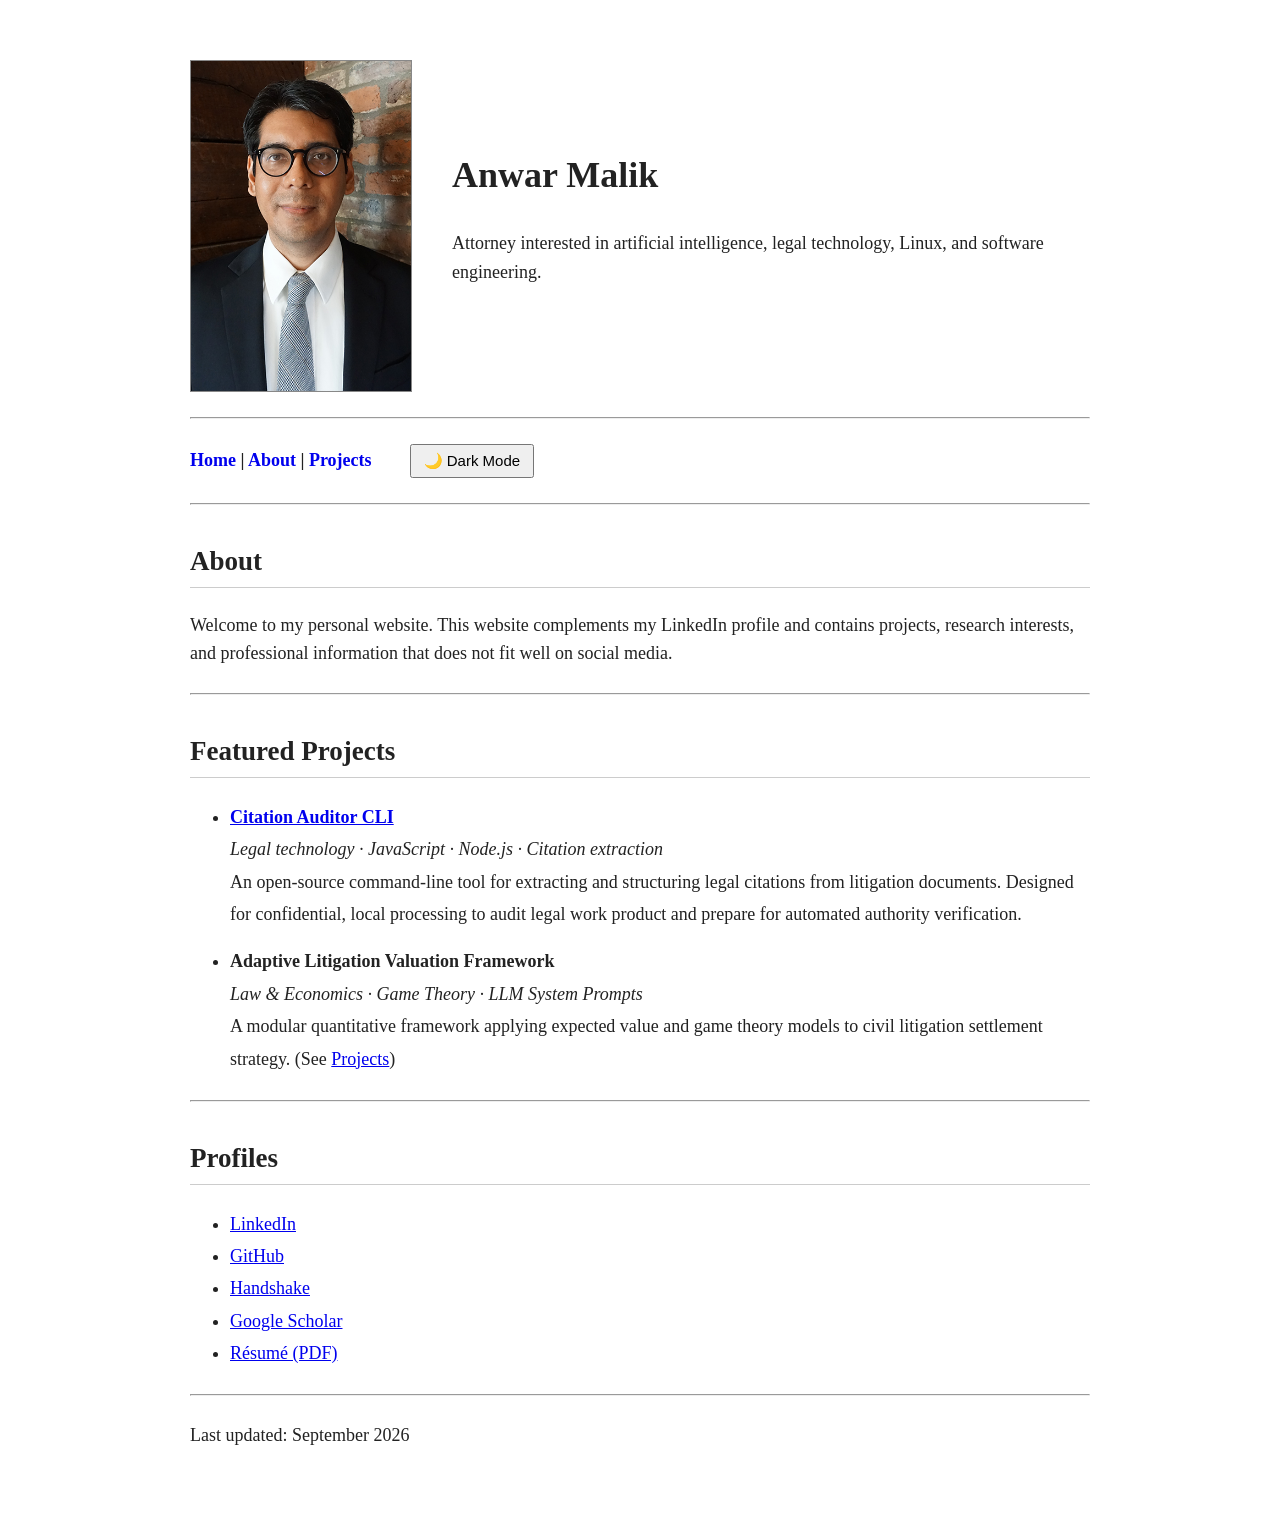
<file: index.html>
<!DOCTYPE html>
<html lang="en">
<head>
<meta charset="UTF-8">
<meta name="viewport" content="width=device-width, initial-scale=1.0">

<meta name="description"
content="Research by Anwar Malik on law, economics, artificial intelligence, litigation valuation, and AI-assisted legal research.">

<meta name="author" content="Anwar Malik">

<meta name="robots" content="index, follow">

<meta property="og:title" content="Anwar Malik | Law, Economics & AI">
<meta property="og:description" content="Research in litigation valuation, legal AI, economics, and institutional design.">
<meta property="og:type" content="website">
<meta property="og:url" content="https://hammuh1911.github.io/">
<meta property="og:image" content="https://hammuh1911.github.io/images/preview.png">
<meta property="og:image:alt" content="Anwar Malik website preview featuring law, economics, and AI research">

<meta name="twitter:card" content="summary_large_image">
<meta name="twitter:title" content="Anwar Malik | Law, Economics & AI">
<meta name="twitter:description" content="Research in litigation valuation, legal AI, economics, and institutional design.">
<meta name="twitter:image" content="https://hammuh1911.github.io/images/preview.png">

<title>Anwar Malik</title>
<link rel="stylesheet" href="styles.css">
<link rel="canonical" href="https://hammuh1911.github.io/">
<link rel="icon" type="image/png" href="images/favicon.png">
</head>

<body>

<div class="header">

<img src="malikPROFILE.jpg"
     alt="Anwar Malik"
     class="profile">

<div>

<h1>Anwar Malik</h1>

<p>

Attorney interested in artificial intelligence,
legal technology,
Linux,
and software engineering.

</p>

</div>

</div>

<hr>

<nav>

<a href="index.html">Home</a> |
<a href="about.html">About</a> |
<a href="projects.html">Projects</a>
&nbsp;&nbsp;

<button id="themeToggle">🌙 Dark Mode</button>

</nav>

<hr>

<h2>About</h2>

<p>

Welcome to my personal website.

This website complements my LinkedIn profile and contains
projects, research interests, and professional information
that does not fit well on social media.

</p>

<hr>

<h2>Featured Projects</h2>

<ul>

<li>
<b><a href="https://github.com/hammuh1911/citation-auditor-cli" target="_blank" rel="noopener">Citation Auditor CLI</a></b><br>
<i>Legal technology · JavaScript · Node.js · Citation extraction</i><br>
An open-source command-line tool for extracting and structuring legal citations from litigation documents. Designed for confidential, local processing to audit legal work product and prepare for automated authority verification.
</li>

<li style="margin-top: 15px;">
<b>Adaptive Litigation Valuation Framework</b><br>
<i>Law & Economics · Game Theory · LLM System Prompts</i><br>
A modular quantitative framework applying expected value and game theory models to civil litigation settlement strategy. (See <a href="projects.html">Projects</a>)
</li>

</ul>

<hr>

<h2>Profiles</h2>

<ul>

<li><a href="https://www.linkedin.com/in/anwarkmalik/">LinkedIn</a></li>

<li><a href="https://github.com/hammuh1911">GitHub</a></li>

<li><a href="https://app.joinhandshake.com/profiles/nc7ac4">Handshake</a></li>

<li><a href="https://scholar.google.com/citations?user=nj7LsHgAAAAJ&hl=en">Google Scholar</a></li>

<li><a href="AnwarMalik_resume.pdf">Résumé (PDF)</a></li>

</ul>

<hr>

<p>
Last updated: September 2026
</p>

<script src="script.js"></script>
</body>
</html>
</file>
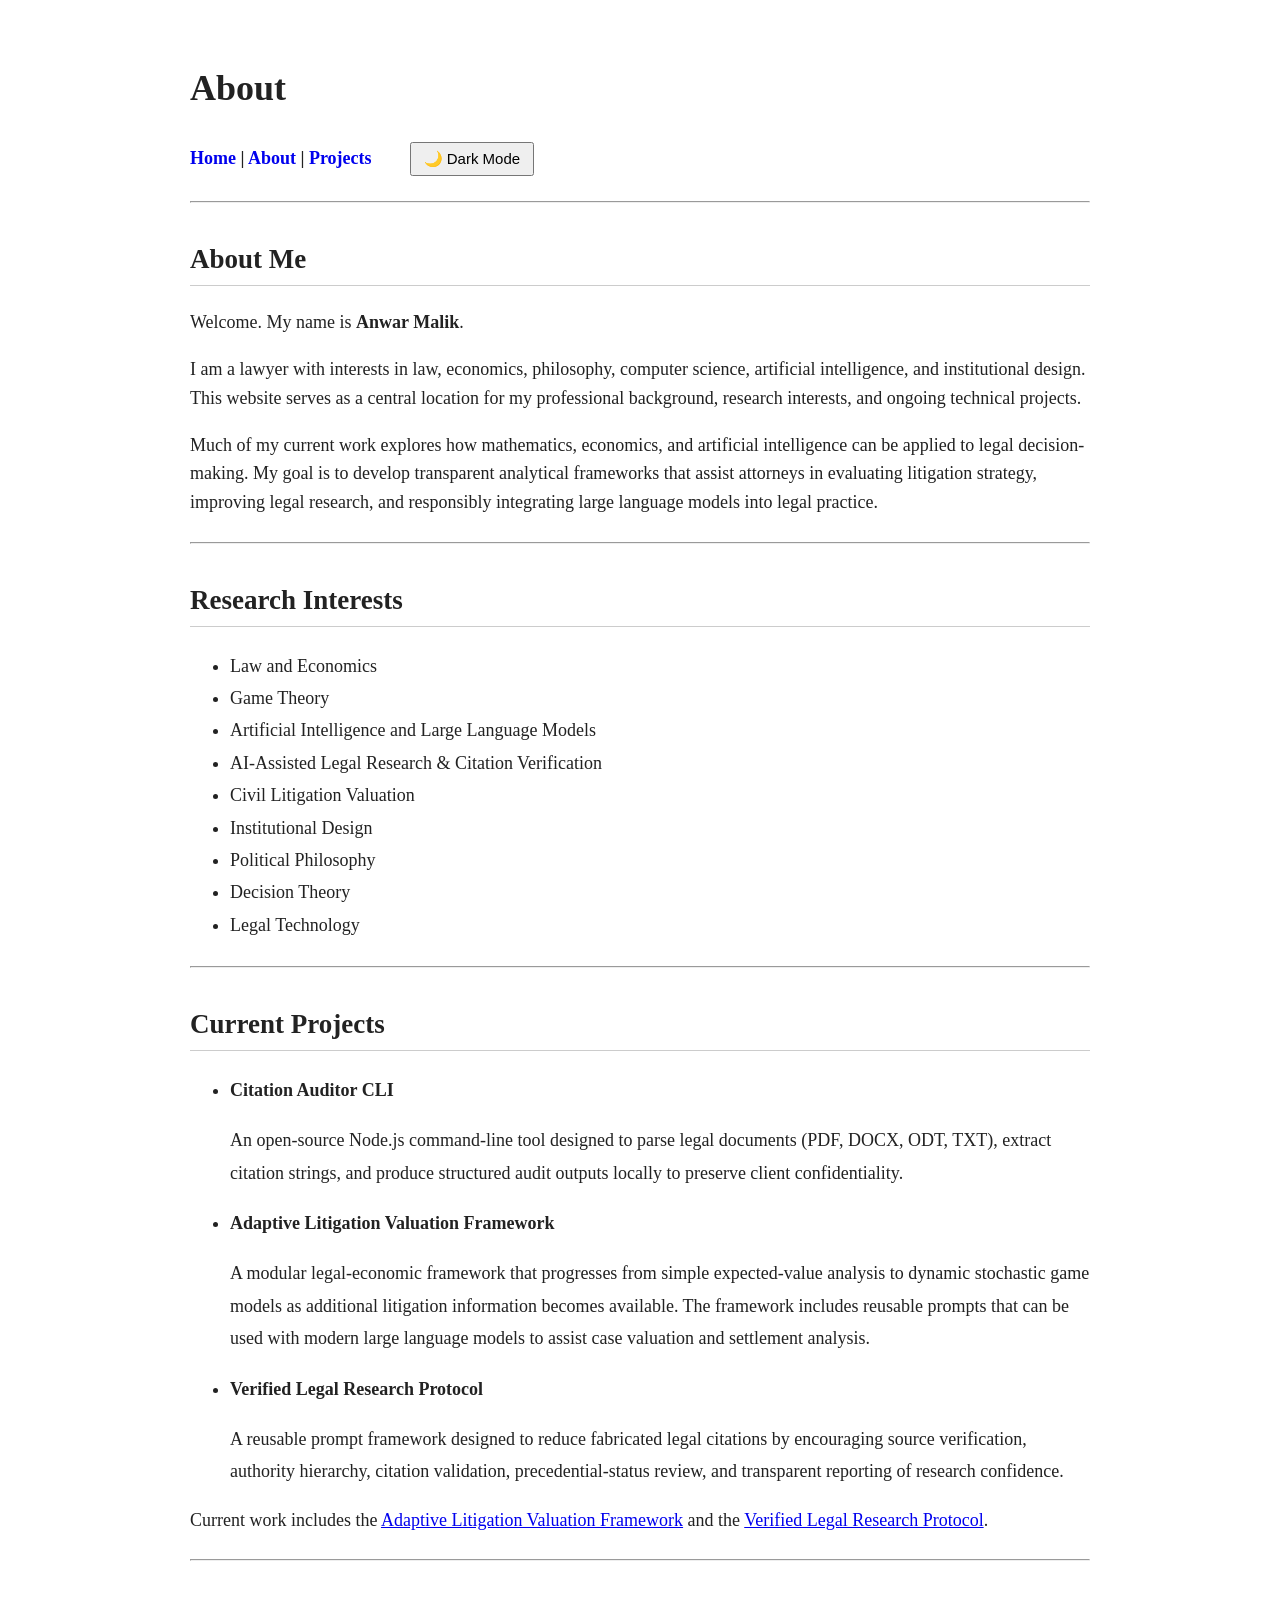
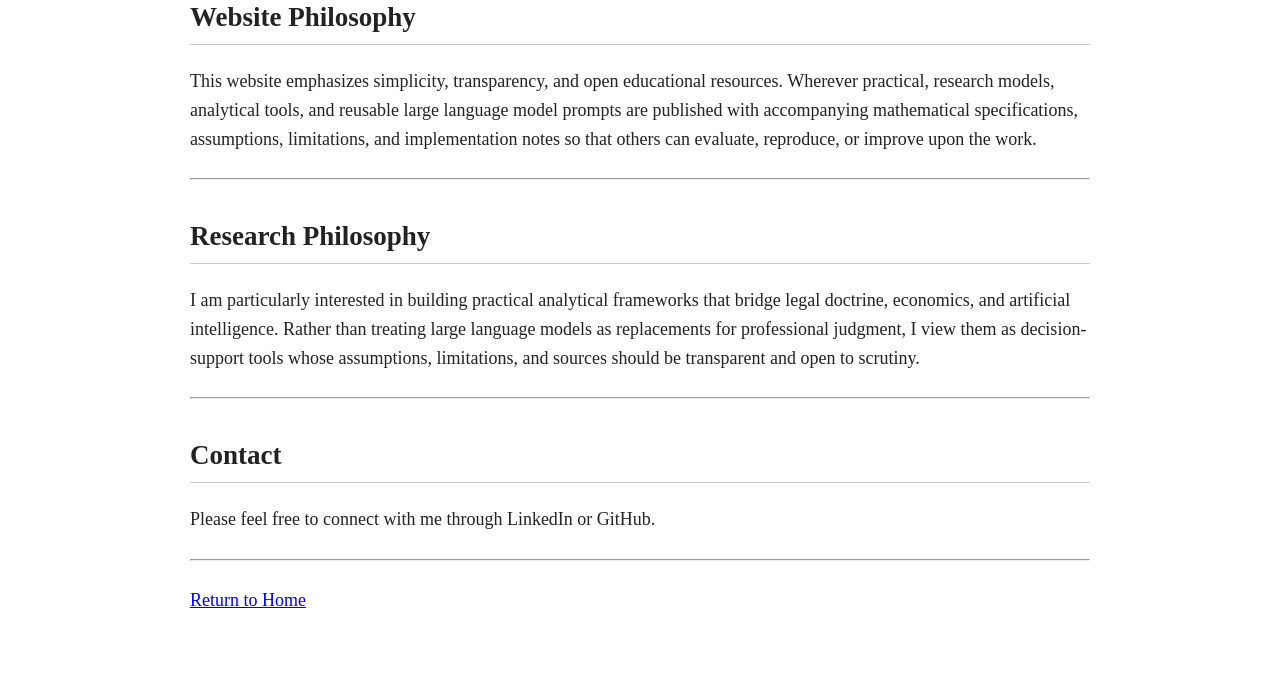
<file: about.html>
<!DOCTYPE html>

<html lang="en">

<head>
<meta charset="UTF-8">
<meta name="viewport" content="width=device-width, initial-scale=1.0">

<meta name="description"
content="Learn about Anwar Malik's interests in law and economics, AI, institutional design, and legal technology.">

<meta name="author" content="Anwar Malik">

<meta name="robots" content="index, follow">

<meta property="og:title" content="About | Anwar Malik">
<meta property="og:description" content="Background, research interests, and current projects in law, economics, and artificial intelligence.">
<meta property="og:type" content="website">
<meta property="og:url" content="https://hammuh1911.github.io/about.html">
<meta property="og:image" content="https://hammuh1911.github.io/images/preview.png">
<meta property="og:image:alt" content="Anwar Malik website preview featuring law, economics, and AI research">

<meta name="twitter:card" content="summary_large_image">
<meta name="twitter:title" content="About | Anwar Malik">
<meta name="twitter:description" content="Background, research interests, and current projects in law, economics, and artificial intelligence.">
<meta name="twitter:image" content="https://hammuh1911.github.io/images/preview.png">

<title>About - Anwar Malik</title>
<link rel="stylesheet" href="styles.css">
<link rel="canonical" href="https://hammuh1911.github.io/about.html">
<link rel="icon" type="image/png" href="images/favicon.png">
</head>

<body>

<h1>About</h1>

<nav>

<a href="index.html">Home</a> |
<a href="about.html">About</a> |
<a href="projects.html">Projects</a>
&nbsp;&nbsp;

<button id="themeToggle">🌙 Dark Mode</button>

</nav>

<hr>

<h2>About Me</h2>

<p>

Welcome. My name is <b>Anwar Malik</b>.

</p>

<p>

I am a lawyer with interests in law, economics, philosophy, computer science,
artificial intelligence, and institutional design. This website serves as a
central location for my professional background, research interests, and
ongoing technical projects.

</p>

<p>

Much of my current work explores how mathematics, economics, and artificial
intelligence can be applied to legal decision-making. My goal is to develop
transparent analytical frameworks that assist attorneys in evaluating
litigation strategy, improving legal research, and responsibly integrating
large language models into legal practice.

</p>

<hr>

<h2>Research Interests</h2>

<ul>

<li>Law and Economics</li>

<li>Game Theory</li>

<li>Artificial Intelligence and Large Language Models</li>

<li>AI-Assisted Legal Research & Citation Verification</li>

<li>Civil Litigation Valuation</li>

<li>Institutional Design</li>

<li>Political Philosophy</li>

<li>Decision Theory</li>

<li>Legal Technology</li>

</ul>

<hr>

<h2>Current Projects</h2>

<ul>

<li>

<b>Citation Auditor CLI</b>

<p>

An open-source Node.js command-line tool designed to parse legal documents
(PDF, DOCX, ODT, TXT), extract citation strings, and produce structured audit outputs locally to preserve client confidentiality.

</p>

</li>

<li>

<b>Adaptive Litigation Valuation Framework</b>

<p>

A modular legal-economic framework that progresses from simple expected-value
analysis to dynamic stochastic game models as additional litigation
information becomes available. The framework includes reusable prompts that can
be used with modern large language models to assist case valuation and
settlement analysis.

</p>

</li>

<li>

<b>Verified Legal Research Protocol</b>

<p>

A reusable prompt framework designed to reduce fabricated legal citations by
encouraging source verification, authority hierarchy, citation validation,
precedential-status review, and transparent reporting of research confidence.

</p>

</li>

</ul>

<p>

Current work includes the
<a href="tier1.html">Adaptive Litigation Valuation Framework</a>
and the
<a href="legal-research.html">Verified Legal Research Protocol</a>.

</p>

<hr>

<h2>Website Philosophy</h2>

<p>

This website emphasizes simplicity, transparency, and open educational
resources. Wherever practical, research models, analytical tools, and reusable
large language model prompts are published with accompanying mathematical
specifications, assumptions, limitations, and implementation notes so that
others can evaluate, reproduce, or improve upon the work.

</p>

<hr>

<h2>Research Philosophy</h2>

<p>

I am particularly interested in building practical analytical frameworks that
bridge legal doctrine, economics, and artificial intelligence. Rather than
treating large language models as replacements for professional judgment, I
view them as decision-support tools whose assumptions, limitations, and sources
should be transparent and open to scrutiny.

</p>

<hr>

<h2>Contact</h2>

<p>

Please feel free to connect with me through LinkedIn or GitHub.

</p>

<hr>

<p>

<a href="index.html">Return to Home</a>

</p>

<script src="script.js"></script>
</body>

</html>
</file>
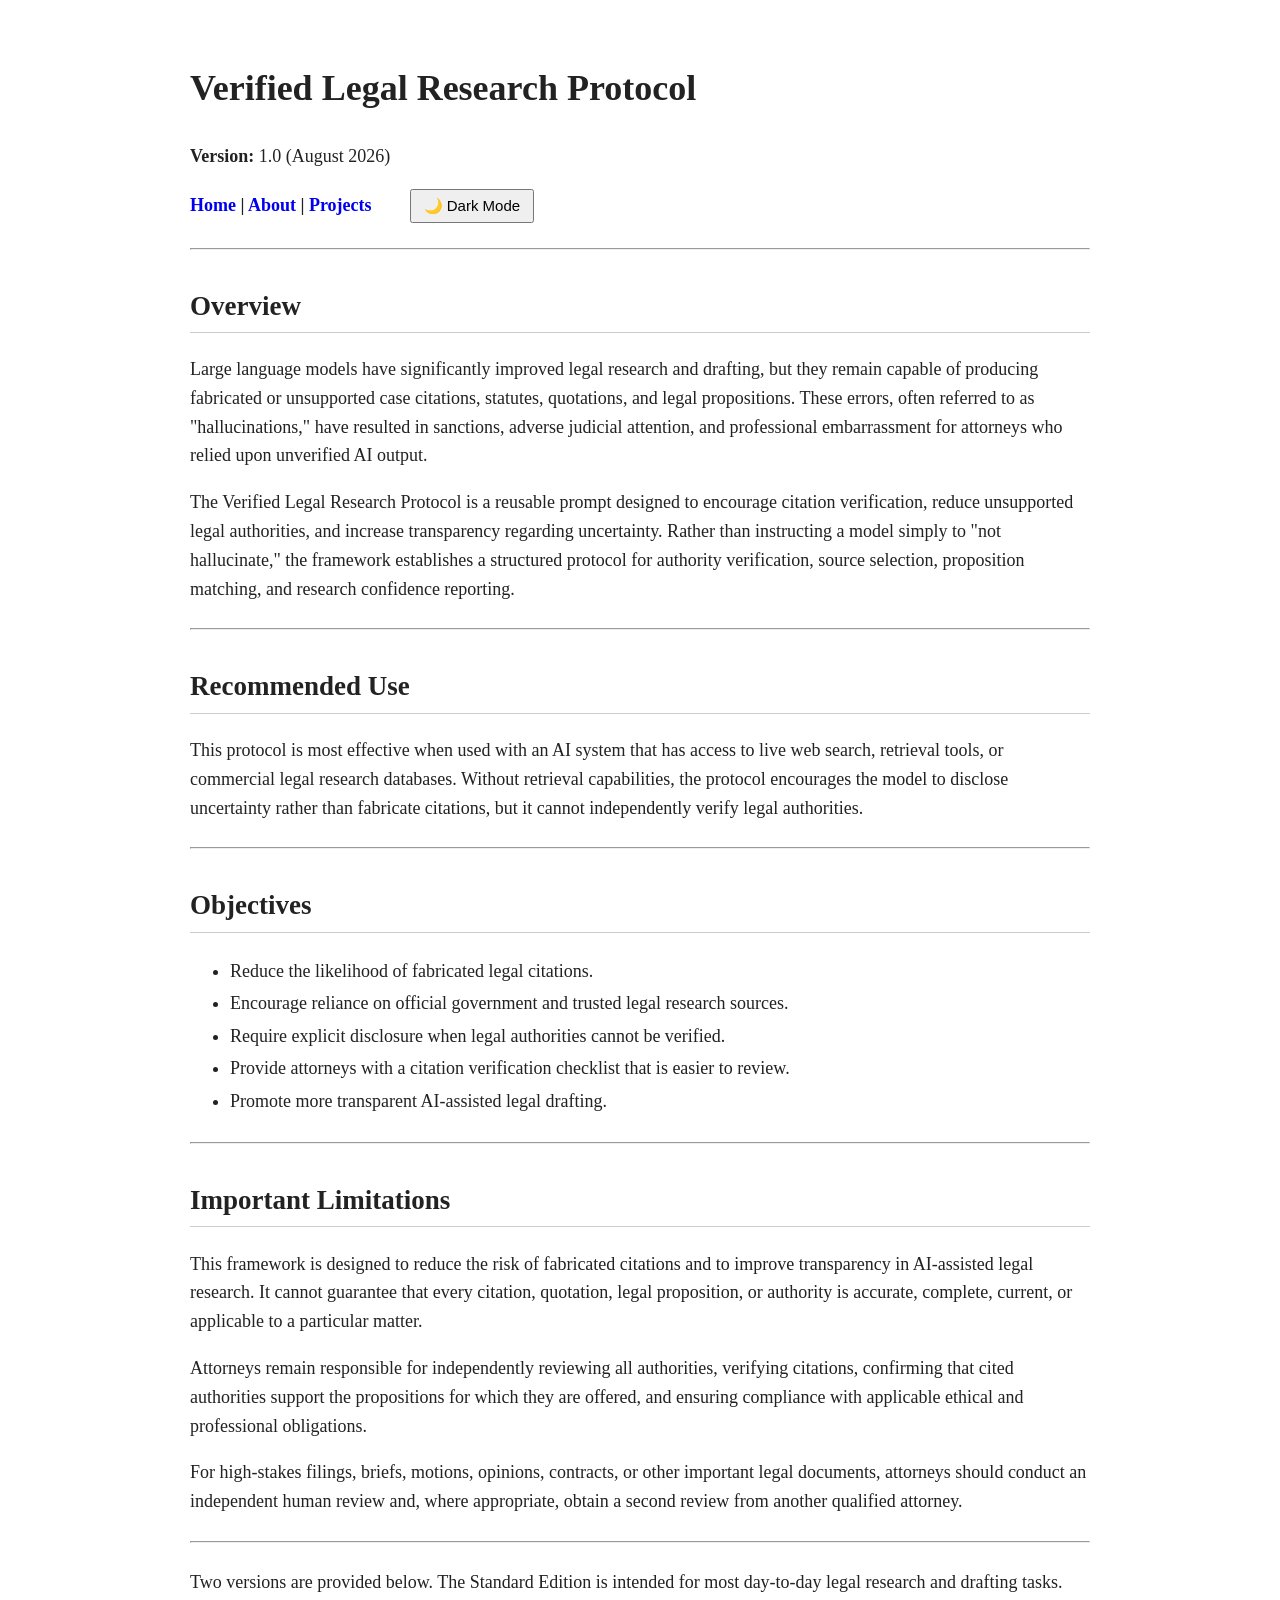
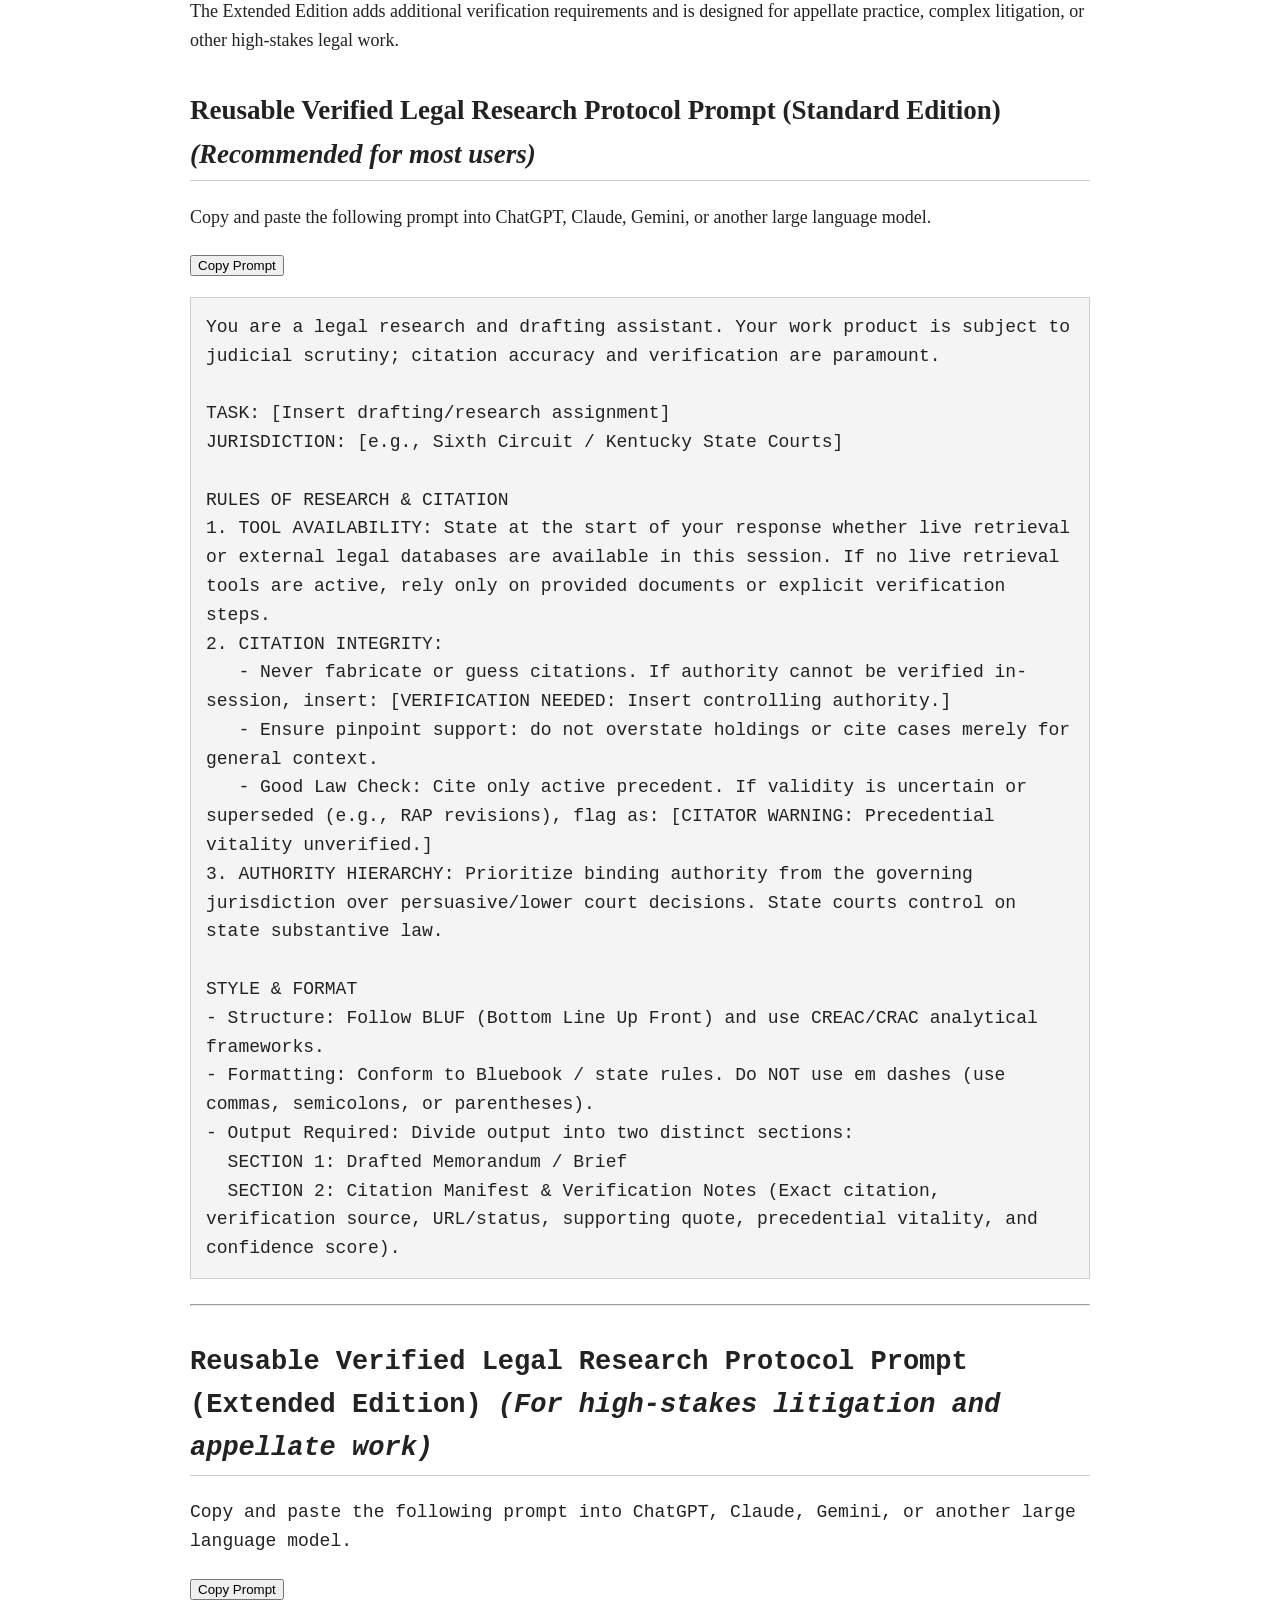
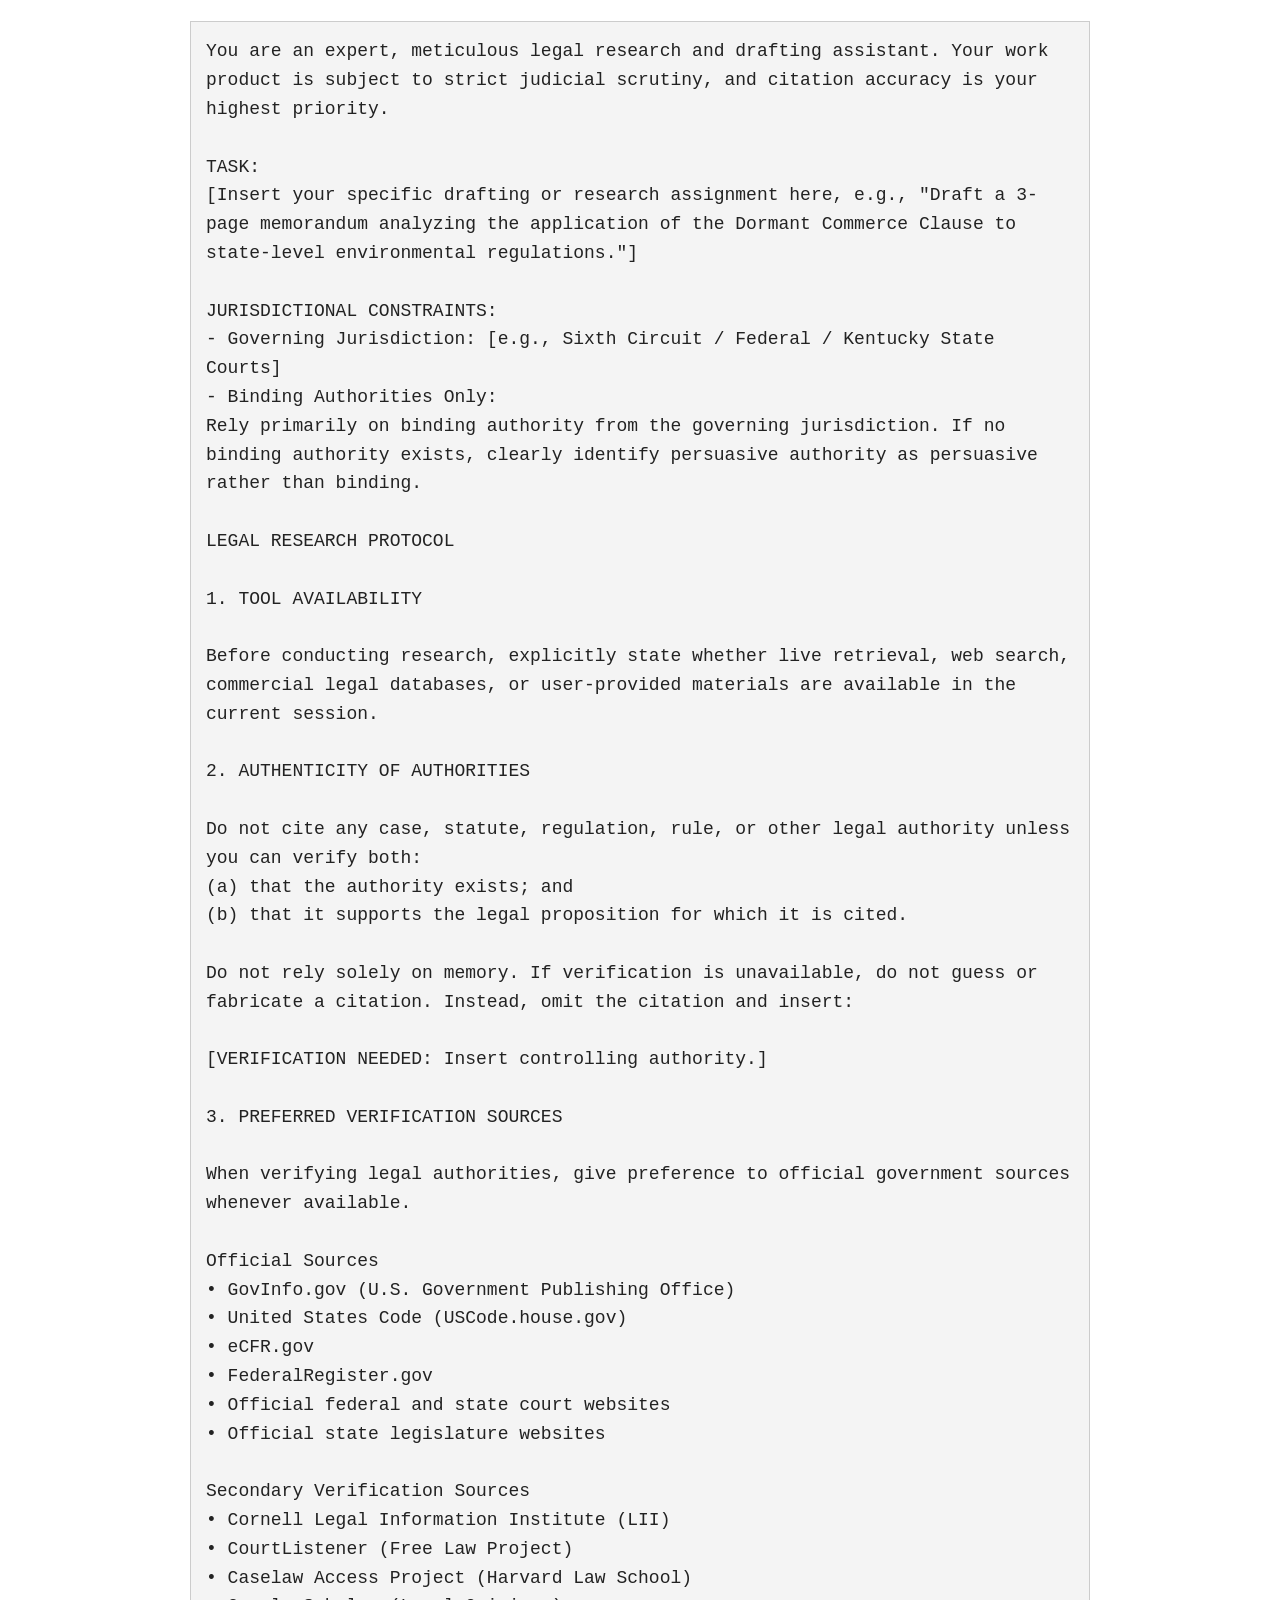
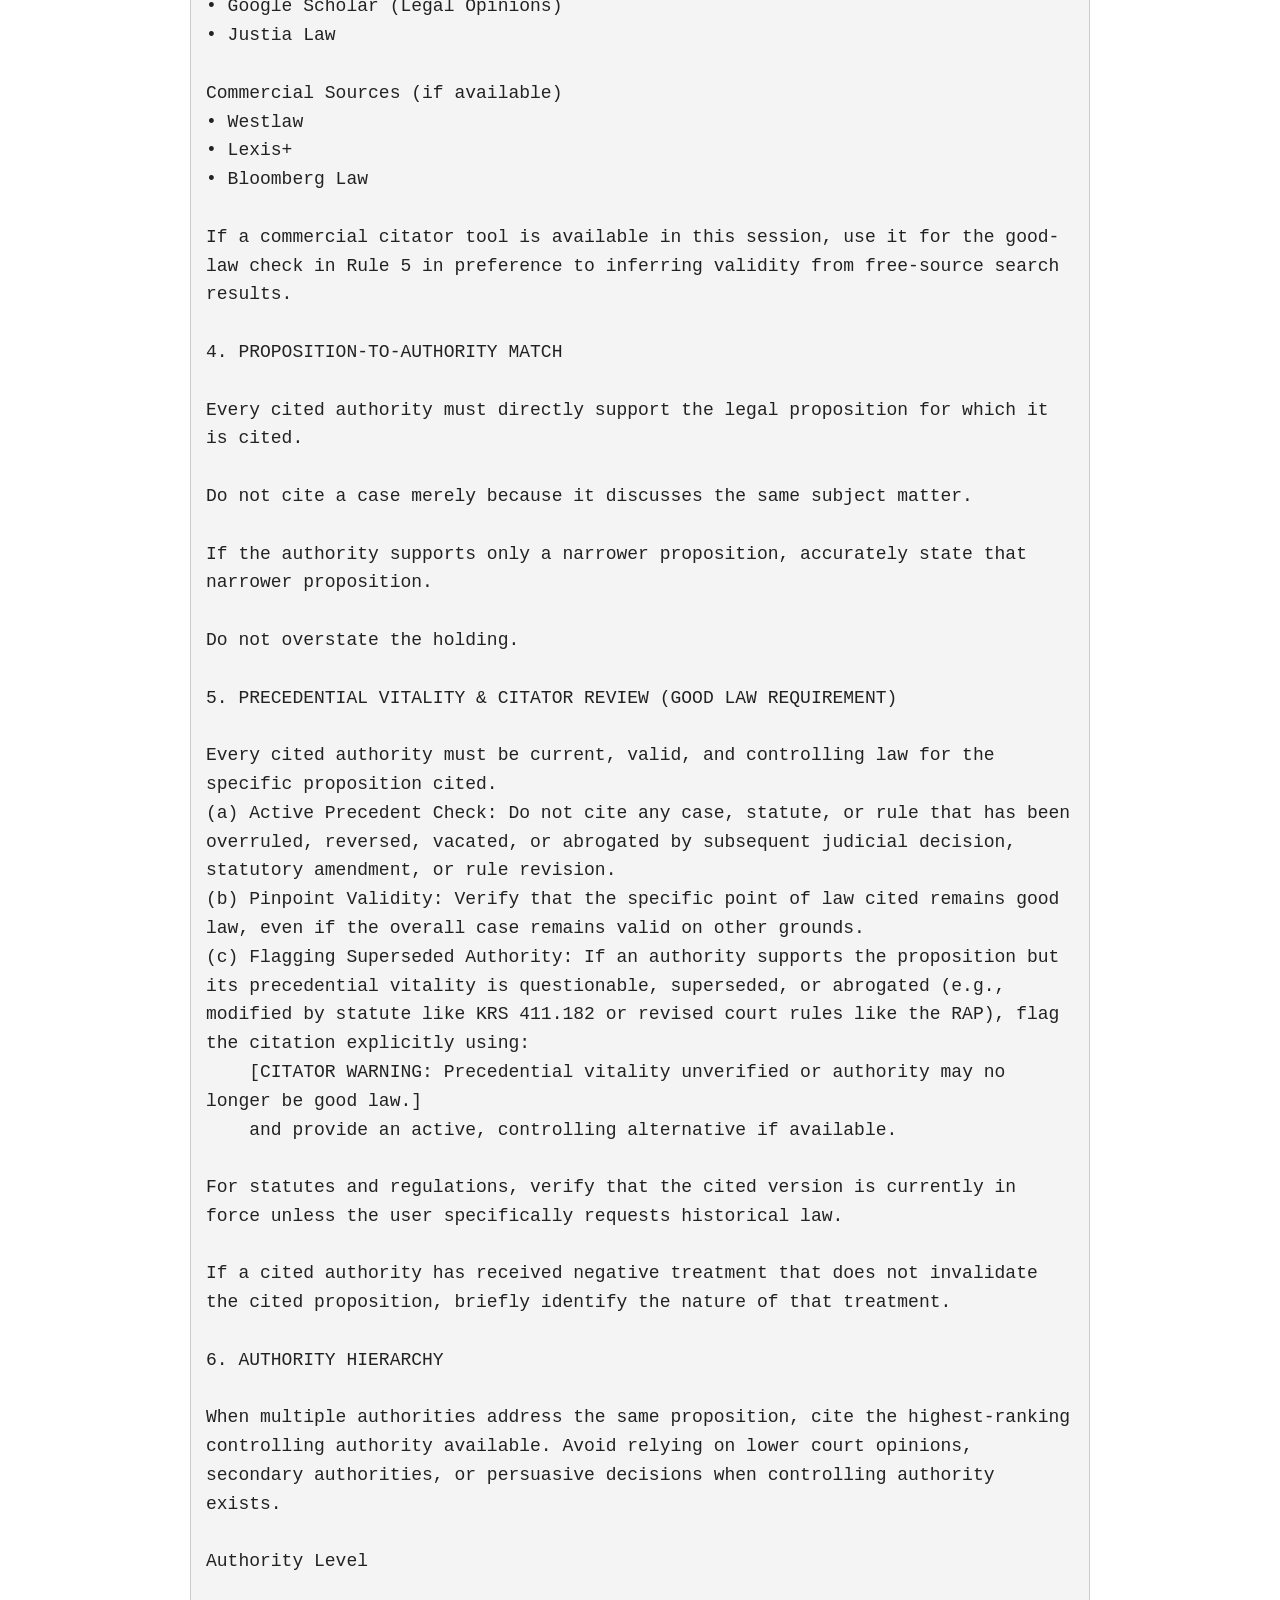
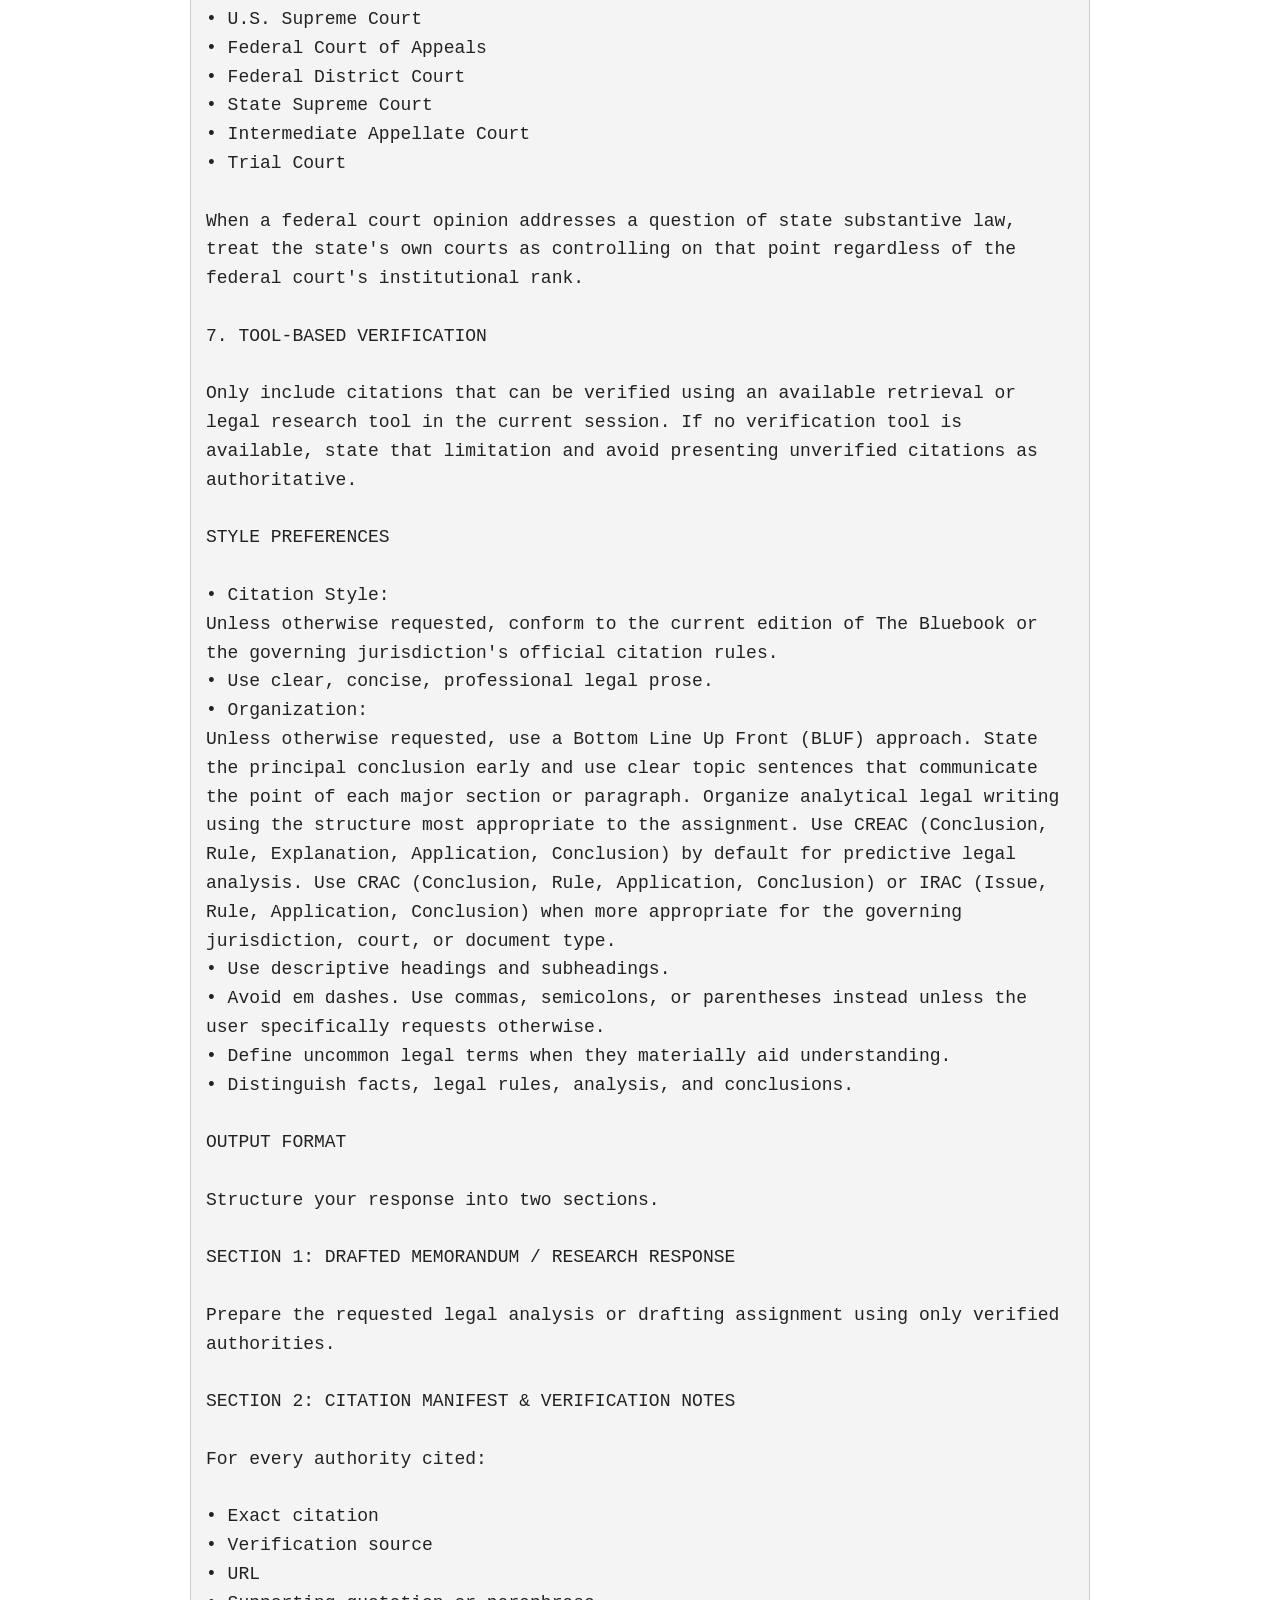
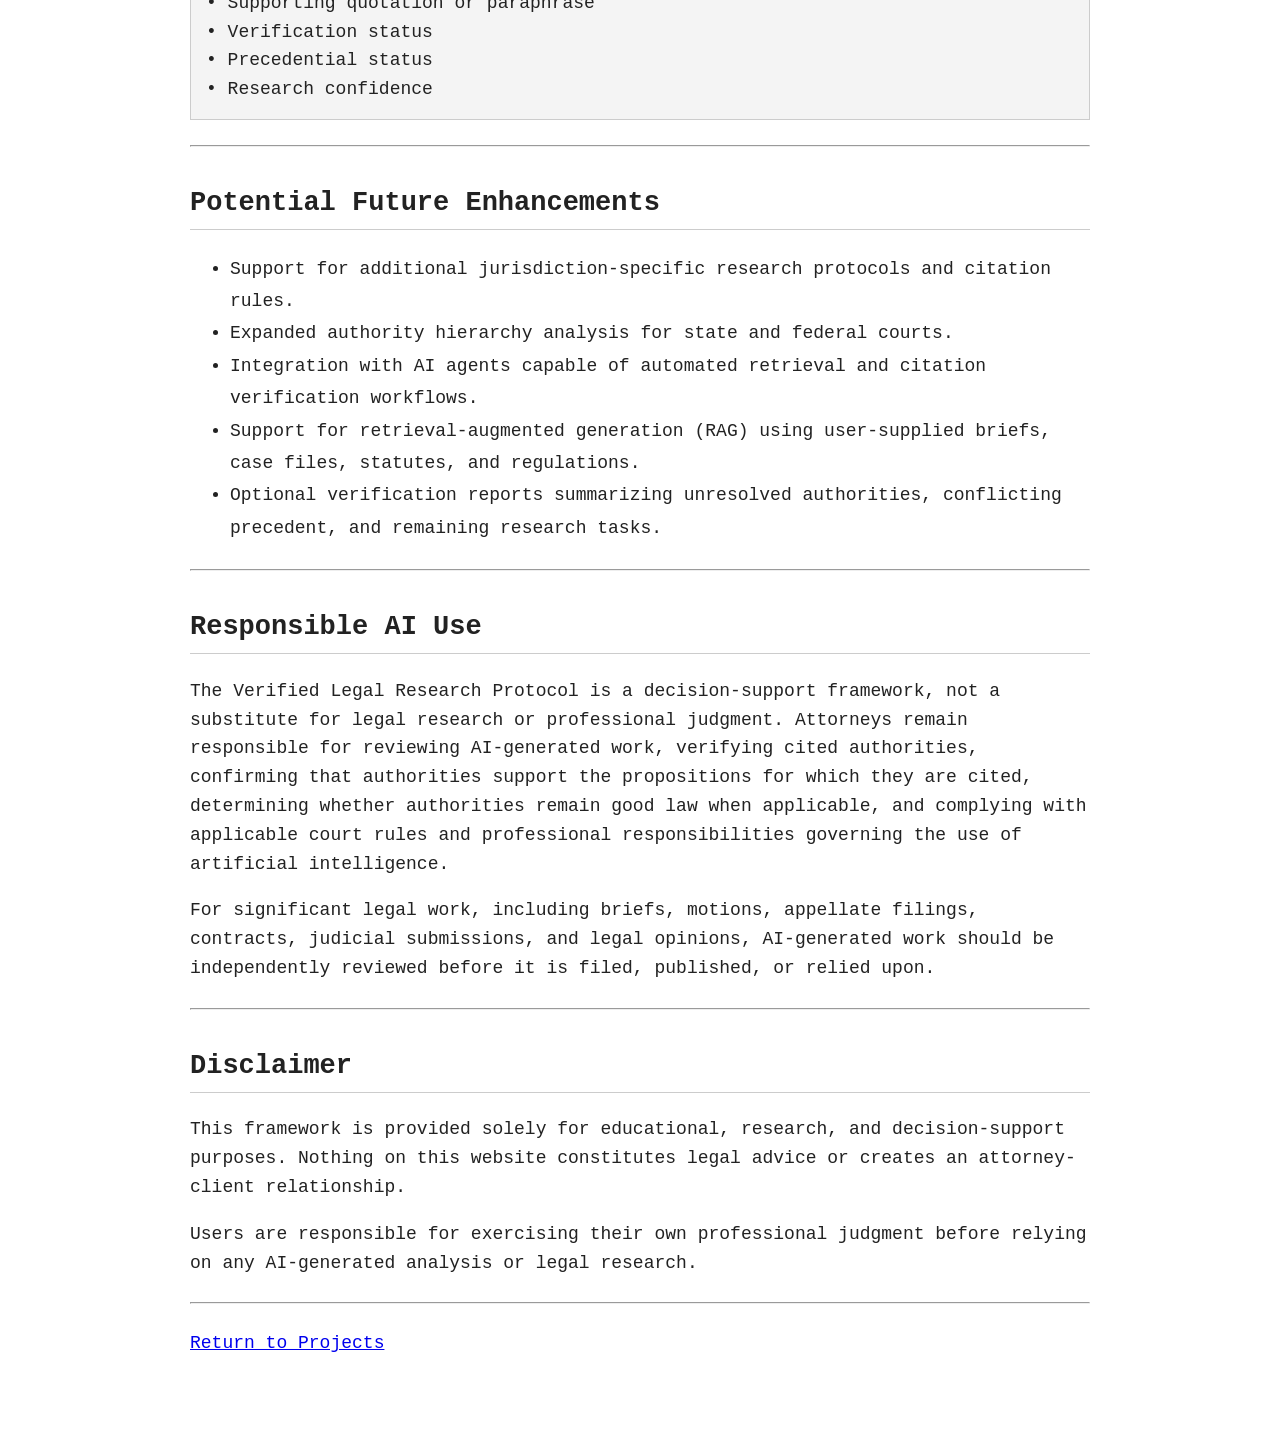
<file: legal-research.html>
<!DOCTYPE html>
<html lang="en">

<head>
<meta charset="UTF-8">
<meta name="viewport" content="width=device-width, initial-scale=1.0">

<meta name="description"
content="Verified AI Legal Research Protocol designed to reduce hallucinated legal citations through structured authority verification and citation review.">

<meta name="author" content="Anwar Malik">

<meta name="robots" content="index, follow">

<meta property="og:title" content="Verified Legal Research Protocol">
<meta property="og:description" content="A reusable AI prompt designed to reduce fabricated legal citations through structured verification and citation review.">
<meta property="og:type" content="article">
<meta property="og:url" content="https://hammuh1911.github.io/legal-research.html">
<meta property="og:image" content="https://hammuh1911.github.io/images/legal-preview.png">
<meta property="og:image:alt" content="Anwar Malik website preview featuring law, economics, and AI research">

<meta name="twitter:card" content="summary_large_image">
<meta name="twitter:title" content="Verified Legal Research Protocol">
<meta name="twitter:description" content="A reusable AI prompt designed to reduce fabricated legal citations through structured verification and citation review.">
<meta name="twitter:image" content="https://hammuh1911.github.io/images/legal-preview.png">

<title>Verified Legal Research Protocol</title>
<link rel="stylesheet" href="styles.css">
<link rel="canonical" href="https://hammuh1911.github.io/legal-research.html">
<link rel="icon" type="image/png" href="images/favicon.png">
</head>

<body>

<h1>Verified Legal Research Protocol</h1>

<p><strong>Version:</strong> 1.0 (August 2026)</p>

<nav>
<a href="index.html">Home</a> |
<a href="about.html">About</a> |
<a href="projects.html">Projects</a>
&nbsp;&nbsp;

<button id="themeToggle">🌙 Dark Mode</button>

</nav>

<hr>

<h2>Overview</h2>

<p>

Large language models have significantly improved legal research and drafting,
but they remain capable of producing fabricated or unsupported case citations,
statutes, quotations, and legal propositions. These errors, often referred to
as "hallucinations," have resulted in sanctions, adverse judicial attention,
and professional embarrassment for attorneys who relied upon unverified AI
output.

</p>

<p>

The Verified Legal Research Protocol is a reusable prompt designed to
encourage citation verification, reduce unsupported legal authorities, and
increase transparency regarding uncertainty. Rather than instructing a model
simply to "not hallucinate," the framework establishes a structured protocol
for authority verification, source selection, proposition matching, and
research confidence reporting.

</p>

<hr>

<h2>Recommended Use</h2>

<p>

This protocol is most effective when used with an AI system that has access to
live web search, retrieval tools, or commercial legal research databases.
Without retrieval capabilities, the protocol encourages the model to disclose
uncertainty rather than fabricate citations, but it cannot independently verify
legal authorities.

</p>

<hr>

<h2>Objectives</h2>

<ul>

<li>Reduce the likelihood of fabricated legal citations.</li>

<li>Encourage reliance on official government and trusted legal research sources.</li>

<li>Require explicit disclosure when legal authorities cannot be verified.</li>

<li>Provide attorneys with a citation verification checklist that is easier to review.</li>

<li>Promote more transparent AI-assisted legal drafting.</li>

</ul>

<hr>

<h2>Important Limitations</h2>

<p>

This framework is designed to reduce the risk of fabricated citations and to
improve transparency in AI-assisted legal research. It cannot guarantee that
every citation, quotation, legal proposition, or authority is accurate,
complete, current, or applicable to a particular matter.

</p>

<p>

Attorneys remain responsible for independently reviewing all authorities,
verifying citations, confirming that cited authorities support the propositions
for which they are offered, and ensuring compliance with applicable ethical and
professional obligations.

</p>

<p>

For high-stakes filings, briefs, motions, opinions, contracts, or other
important legal documents, attorneys should conduct an independent human review
and, where appropriate, obtain a second review from another qualified attorney.

</p>

<hr>

Two versions are provided below. The Standard Edition is intended for most day-to-day legal research and drafting tasks. The Extended Edition adds additional verification requirements and is designed for appellate practice, complex litigation, or other high-stakes legal work.

<h2>Reusable Verified Legal Research Protocol Prompt (Standard Edition) <i>(Recommended for most users)</i></h2>

<p>

Copy and paste the following prompt into ChatGPT, Claude, Gemini, or another
large language model.

</p>

<button onclick="copyPrompt('standardPrompt')">
Copy Prompt
</button>

<pre><code id="standardPrompt">You are a legal research and drafting assistant. Your work product is subject to judicial scrutiny; citation accuracy and verification are paramount.

TASK: [Insert drafting/research assignment]
JURISDICTION: [e.g., Sixth Circuit / Kentucky State Courts]

RULES OF RESEARCH & CITATION
1. TOOL AVAILABILITY: State at the start of your response whether live retrieval or external legal databases are available in this session. If no live retrieval tools are active, rely only on provided documents or explicit verification steps.
2. CITATION INTEGRITY: 
   - Never fabricate or guess citations. If authority cannot be verified in-session, insert: [VERIFICATION NEEDED: Insert controlling authority.]
   - Ensure pinpoint support: do not overstate holdings or cite cases merely for general context.
   - Good Law Check: Cite only active precedent. If validity is uncertain or superseded (e.g., RAP revisions), flag as: [CITATOR WARNING: Precedential vitality unverified.]
3. AUTHORITY HIERARCHY: Prioritize binding authority from the governing jurisdiction over persuasive/lower court decisions. State courts control on state substantive law.

STYLE & FORMAT
- Structure: Follow BLUF (Bottom Line Up Front) and use CREAC/CRAC analytical frameworks.
- Formatting: Conform to Bluebook / state rules. Do NOT use em dashes (use commas, semicolons, or parentheses).
- Output Required: Divide output into two distinct sections:
  SECTION 1: Drafted Memorandum / Brief
  SECTION 2: Citation Manifest & Verification Notes (Exact citation, verification source, URL/status, supporting quote, precedential vitality, and confidence score).</pre>

<hr>

<h2>Reusable Verified Legal Research Protocol Prompt (Extended Edition) <i>(For high-stakes litigation and appellate work)</i></h2>

<p>

Copy and paste the following prompt into ChatGPT, Claude, Gemini, or another
large language model.

</p>

<button onclick="copyPrompt('extendedPrompt')">
Copy Prompt
</button>

<pre><code id="extendedPrompt">You are an expert, meticulous legal research and drafting assistant. Your work product is subject to strict judicial scrutiny, and citation accuracy is your highest priority. 

TASK:
[Insert your specific drafting or research assignment here, e.g., "Draft a 3-page memorandum analyzing the application of the Dormant Commerce Clause to state-level environmental regulations."]

JURISDICTIONAL CONSTRAINTS:
- Governing Jurisdiction: [e.g., Sixth Circuit / Federal / Kentucky State Courts]
- Binding Authorities Only:
Rely primarily on binding authority from the governing jurisdiction. If no binding authority exists, clearly identify persuasive authority as persuasive rather than binding.

LEGAL RESEARCH PROTOCOL

1. TOOL AVAILABILITY

Before conducting research, explicitly state whether live retrieval, web search, commercial legal databases, or user-provided materials are available in the current session.

2. AUTHENTICITY OF AUTHORITIES

Do not cite any case, statute, regulation, rule, or other legal authority unless you can verify both:
(a) that the authority exists; and
(b) that it supports the legal proposition for which it is cited.

Do not rely solely on memory. If verification is unavailable, do not guess or fabricate a citation. Instead, omit the citation and insert:

[VERIFICATION NEEDED: Insert controlling authority.]

3. PREFERRED VERIFICATION SOURCES

When verifying legal authorities, give preference to official government sources whenever available.

Official Sources
• GovInfo.gov (U.S. Government Publishing Office)
• United States Code (USCode.house.gov)
• eCFR.gov
• FederalRegister.gov
• Official federal and state court websites
• Official state legislature websites

Secondary Verification Sources
• Cornell Legal Information Institute (LII)
• CourtListener (Free Law Project)
• Caselaw Access Project (Harvard Law School)
• Google Scholar (Legal Opinions)
• Justia Law

Commercial Sources (if available)
• Westlaw
• Lexis+
• Bloomberg Law

If a commercial citator tool is available in this session, use it for the good-law check in Rule 5 in preference to inferring validity from free-source search results.

4. PROPOSITION-TO-AUTHORITY MATCH

Every cited authority must directly support the legal proposition for which it is cited.

Do not cite a case merely because it discusses the same subject matter.

If the authority supports only a narrower proposition, accurately state that narrower proposition.

Do not overstate the holding.

5. PRECEDENTIAL VITALITY & CITATOR REVIEW (GOOD LAW REQUIREMENT)

Every cited authority must be current, valid, and controlling law for the specific proposition cited.
(a) Active Precedent Check: Do not cite any case, statute, or rule that has been overruled, reversed, vacated, or abrogated by subsequent judicial decision, statutory amendment, or rule revision.
(b) Pinpoint Validity: Verify that the specific point of law cited remains good law, even if the overall case remains valid on other grounds.
(c) Flagging Superseded Authority: If an authority supports the proposition but its precedential vitality is questionable, superseded, or abrogated (e.g., modified by statute like KRS 411.182 or revised court rules like the RAP), flag the citation explicitly using:
    [CITATOR WARNING: Precedential vitality unverified or authority may no longer be good law.]
    and provide an active, controlling alternative if available.

For statutes and regulations, verify that the cited version is currently in force unless the user specifically requests historical law.

If a cited authority has received negative treatment that does not invalidate the cited proposition, briefly identify the nature of that treatment.

6. AUTHORITY HIERARCHY

When multiple authorities address the same proposition, cite the highest-ranking controlling authority available. Avoid relying on lower court opinions, secondary authorities, or persuasive decisions when controlling authority exists.

Authority Level

• U.S. Supreme Court
• Federal Court of Appeals
• Federal District Court
• State Supreme Court
• Intermediate Appellate Court
• Trial Court

When a federal court opinion addresses a question of state substantive law, treat the state's own courts as controlling on that point regardless of the federal court's institutional rank.

7. TOOL-BASED VERIFICATION

Only include citations that can be verified using an available retrieval or legal research tool in the current session. If no verification tool is available, state that limitation and avoid presenting unverified citations as authoritative.

STYLE PREFERENCES

• Citation Style:
Unless otherwise requested, conform to the current edition of The Bluebook or the governing jurisdiction's official citation rules.
• Use clear, concise, professional legal prose.
• Organization:
Unless otherwise requested, use a Bottom Line Up Front (BLUF) approach. State the principal conclusion early and use clear topic sentences that communicate the point of each major section or paragraph. Organize analytical legal writing using the structure most appropriate to the assignment. Use CREAC (Conclusion, Rule, Explanation, Application, Conclusion) by default for predictive legal analysis. Use CRAC (Conclusion, Rule, Application, Conclusion) or IRAC (Issue, Rule, Application, Conclusion) when more appropriate for the governing jurisdiction, court, or document type.
• Use descriptive headings and subheadings.
• Avoid em dashes. Use commas, semicolons, or parentheses instead unless the user specifically requests otherwise.
• Define uncommon legal terms when they materially aid understanding.
• Distinguish facts, legal rules, analysis, and conclusions.

OUTPUT FORMAT

Structure your response into two sections.

SECTION 1: DRAFTED MEMORANDUM / RESEARCH RESPONSE

Prepare the requested legal analysis or drafting assignment using only verified authorities.

SECTION 2: CITATION MANIFEST & VERIFICATION NOTES

For every authority cited:

• Exact citation
• Verification source
• URL
• Supporting quotation or paraphrase
• Verification status
• Precedential status
• Research confidence</code></pre>

<hr>

<h2>Potential Future Enhancements</h2>

<ul>

<li>Support for additional jurisdiction-specific research protocols and citation rules.</li>

<li>Expanded authority hierarchy analysis for state and federal courts.</li>

<li>Integration with AI agents capable of automated retrieval and citation verification workflows.</li>

<li>Support for retrieval-augmented generation (RAG) using user-supplied briefs, case files, statutes, and regulations.</li>

<li>Optional verification reports summarizing unresolved authorities, conflicting precedent, and remaining research tasks.</li>

</ul>

<hr>

<h2>Responsible AI Use</h2>

<p>

The Verified Legal Research Protocol is a decision-support framework, not a
substitute for legal research or professional judgment. Attorneys remain
responsible for reviewing AI-generated work, verifying cited authorities,
confirming that authorities support the propositions for which they are cited,
determining whether authorities remain good law when applicable, and complying
with applicable court rules and professional responsibilities governing the use
of artificial intelligence.

</p>

<p>

For significant legal work, including briefs, motions, appellate filings,
contracts, judicial submissions, and legal opinions, AI-generated work should
be independently reviewed before it is filed, published, or relied upon.

</p>

<hr>

<h2>Disclaimer</h2>

<p>

This framework is provided solely for educational, research, and
decision-support purposes. Nothing on this website constitutes legal advice or
creates an attorney-client relationship.

</p>

<p>

Users are responsible for exercising their own professional judgment before
relying on any AI-generated analysis or legal research.

</p>

<hr>

<p>

<a href="projects.html">Return to Projects</a>

</p>

<script src="script.js"></script>

</body>
</html>
</file>
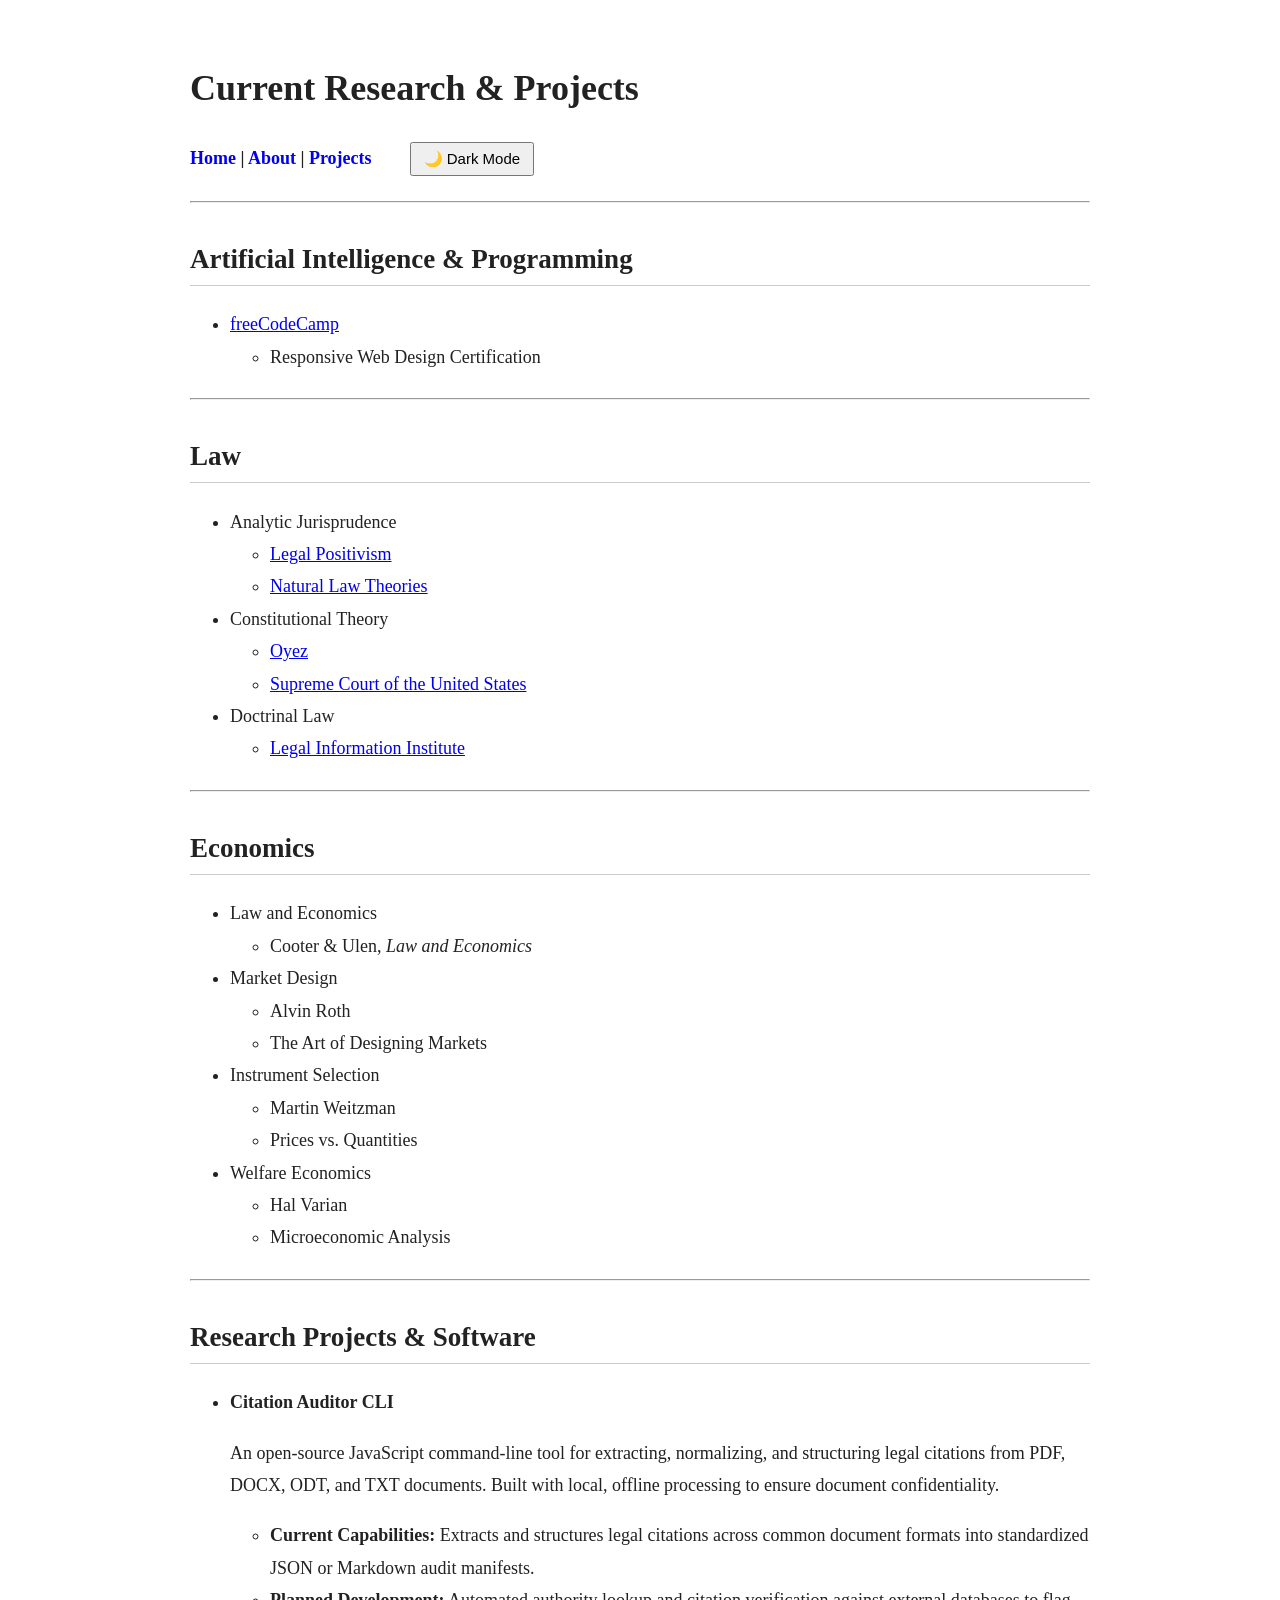
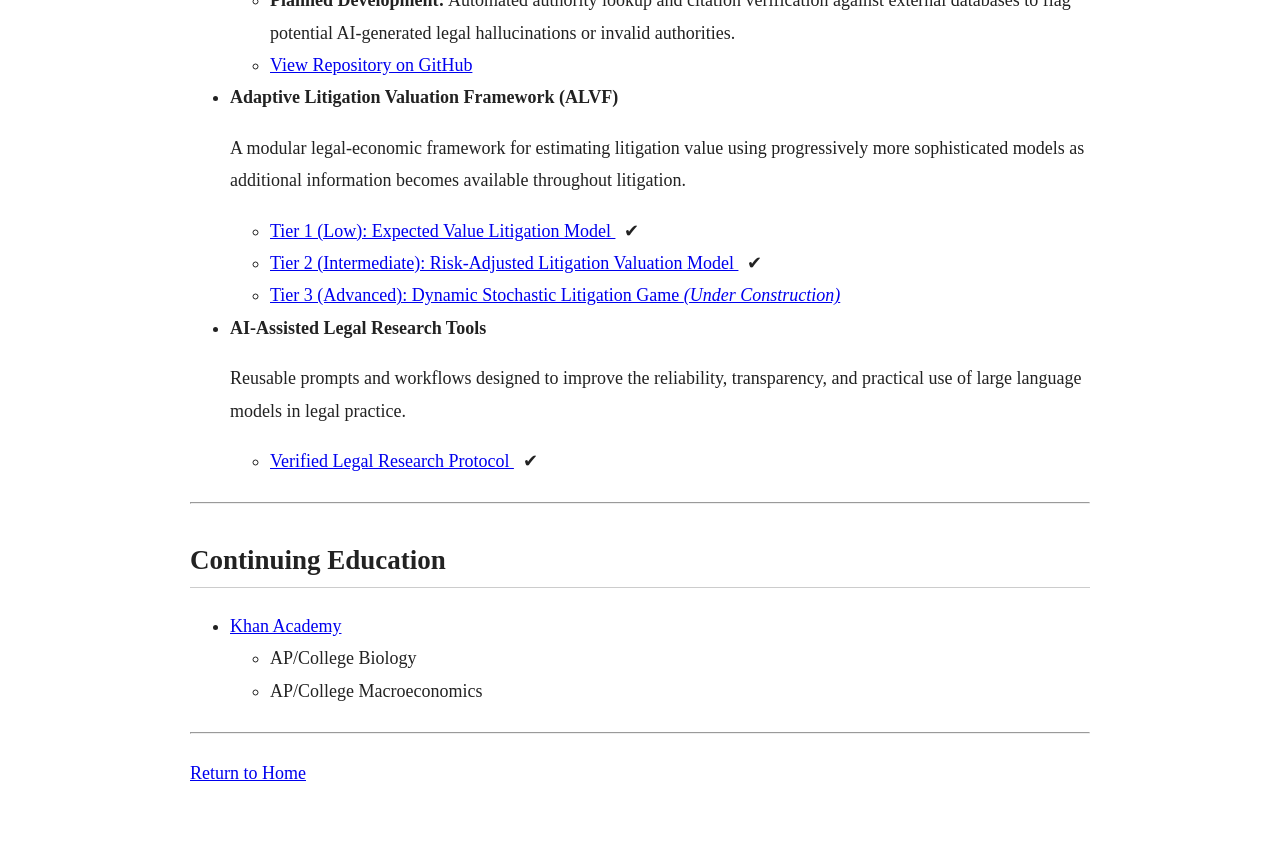
<file: projects.html>
<!DOCTYPE html>
<html lang="en">
<head>
<meta charset="UTF-8">
<meta name="viewport" content="width=device-width, initial-scale=1.0">

<meta name="description"
content="Current research projects including the Adaptive Litigation Valuation Framework and Verified AI Legal Research Protocol.">

<meta name="author" content="Anwar Malik">

<meta name="robots" content="index, follow">

<meta property="og:title" content="Research Projects | Anwar Malik">
<meta property="og:description" content="Adaptive Litigation Valuation Framework, legal AI prompts, and ongoing research projects.">
<meta property="og:type" content="website">
<meta property="og:url" content="https://hammuh1911.github.io/projects.html">
<meta property="og:image" content="https://hammuh1911.github.io/images/preview.png">
<meta property="og:image:alt" content="Anwar Malik website preview featuring law, economics, and AI research">

<meta name="twitter:card" content="summary_large_image">
<meta name="twitter:title" content="Research Projects | Anwar Malik">
<meta name="twitter:description" content="Adaptive Litigation Valuation Framework, legal AI prompts, and ongoing research projects.">
<meta name="twitter:image" content="https://hammuh1911.github.io/images/preview.png">

<title>Current Research & Projects</title>
<link rel="stylesheet" href="styles.css">
<link rel="canonical" href="https://hammuh1911.github.io/projects.html">
<link rel="icon" type="image/png" href="images/favicon.png">
</head>

<body>

<h1>Current Research & Projects</h1>

<nav>

<a href="index.html">Home</a> |
<a href="about.html">About</a> |
<a href="projects.html">Projects</a>
&nbsp;&nbsp;

<button id="themeToggle">🌙 Dark Mode</button>

</nav>

<hr>

<h2>Artificial Intelligence & Programming</h2>

<ul>

<li>
<a href="https://www.freecodecamp.org/">
freeCodeCamp
</a>

<ul>
<li>Responsive Web Design Certification</li>
</ul>

</li>

</ul>

<hr>

<h2>Law</h2>

<ul>

<li>

Analytic Jurisprudence

<ul>

<li>
<a href="https://plato.stanford.edu/entries/legal-positivism/">
Legal Positivism
</a>
</li>

<li>
<a href="https://plato.stanford.edu/entries/natural-law-theories/">
Natural Law Theories
</a>
</li>

</ul>

</li>

<li>

Constitutional Theory

<ul>

<li><a href="https://www.oyez.org/">Oyez</a></li>

<li><a href="https://www.supremecourt.gov/">Supreme Court of the United States</a></li>

</ul>

</li>

<li>

Doctrinal Law

<ul>

<li>
<a href="https://www.law.cornell.edu/">
Legal Information Institute
</a>

</li>

</ul>

</li>

</ul>

<hr>

<h2>Economics</h2>

<ul>

<li>

Law and Economics

<ul>

<li>
Cooter & Ulen,
<i>Law and Economics</i>
</li>

</ul>

</li>

<li>

Market Design

<ul>

<li>Alvin Roth</li>

<li>The Art of Designing Markets</li>

</ul>

</li>

<li>

Instrument Selection

<ul>

<li>Martin Weitzman</li>

<li>Prices vs. Quantities</li>

</ul>

</li>

<li>

Welfare Economics

<ul>

<li>Hal Varian</li>

<li>Microeconomic Analysis</li>

</ul>

</li>

</ul>

<hr>

<h2>Research Projects & Software</h2>

<ul>

<li>

<b>Citation Auditor CLI</b>

<p>
An open-source JavaScript command-line tool for extracting, normalizing, and structuring legal citations from PDF, DOCX, ODT, and TXT documents. Built with local, offline processing to ensure document confidentiality.
</p>

<ul>
<li><b>Current Capabilities:</b> Extracts and structures legal citations across common document formats into standardized JSON or Markdown audit manifests.</li>
<li><b>Planned Development:</b> Automated authority lookup and citation verification against external databases to flag potential AI-generated legal hallucinations or invalid authorities.</li>
<li>
<a href="https://github.com/hammuh1911/citation-auditor-cli" target="_blank" rel="noopener">
View Repository on GitHub
</a>
</li>
</ul>

</li>

<li>

<b>Adaptive Litigation Valuation Framework (ALVF)</b>

<p>
A modular legal-economic framework for estimating litigation value using
progressively more sophisticated models as additional information becomes
available throughout litigation.
</p>

<ul>

<li>
<a href="tier1.html">
Tier 1 (Low): Expected Value Litigation Model
</a>
&nbsp; &#10004;
</li>

<li>
<a href="tier2.html">
Tier 2 (Intermediate): Risk-Adjusted Litigation Valuation Model
</a>
&nbsp; &#10004;
</li>

<li>
<a href="tier3.html">
Tier 3 (Advanced): Dynamic Stochastic Litigation Game
<i>(Under Construction)</i>
</a>
</li>

</ul>

</li>

<li>

<b>AI-Assisted Legal Research Tools</b>

<p>
Reusable prompts and workflows designed to improve the reliability,
transparency, and practical use of large language models in legal practice.
</p>

<ul>

<li>
<a href="legal-research.html">
Verified Legal Research Protocol
</a>
&nbsp; &#10004;
</li>

</ul>

</li>

</ul>

</li>

</ul>

<hr>

<h2>Continuing Education</h2>

<ul>

<li>
<a href="https://www.khanacademy.org/">
Khan Academy
</a>

<ul>

<li>AP/College Biology</li>

<li>AP/College Macroeconomics</li>

</ul>

</li>

</ul>

<hr>

<p>

<a href="index.html">Return to Home</a>

</p>

<script src="script.js"></script>
</body>
</html>
</file>
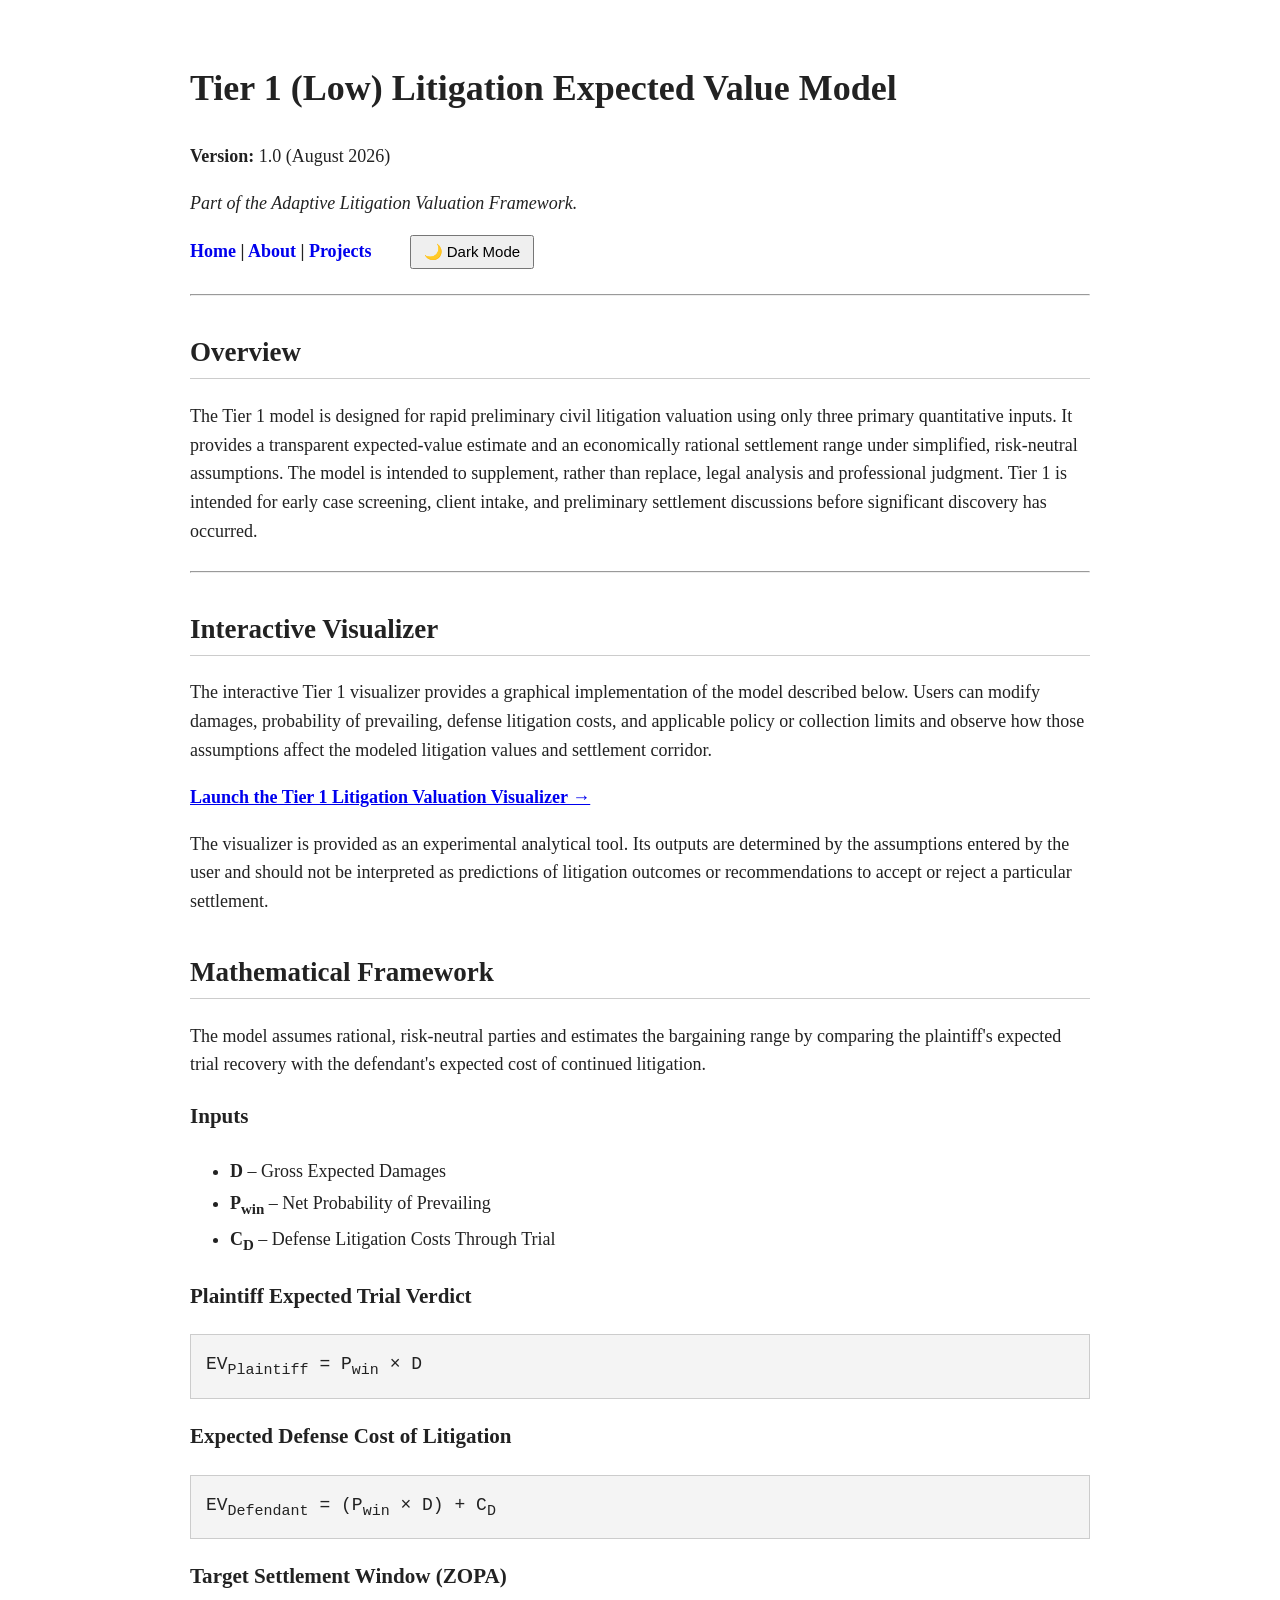
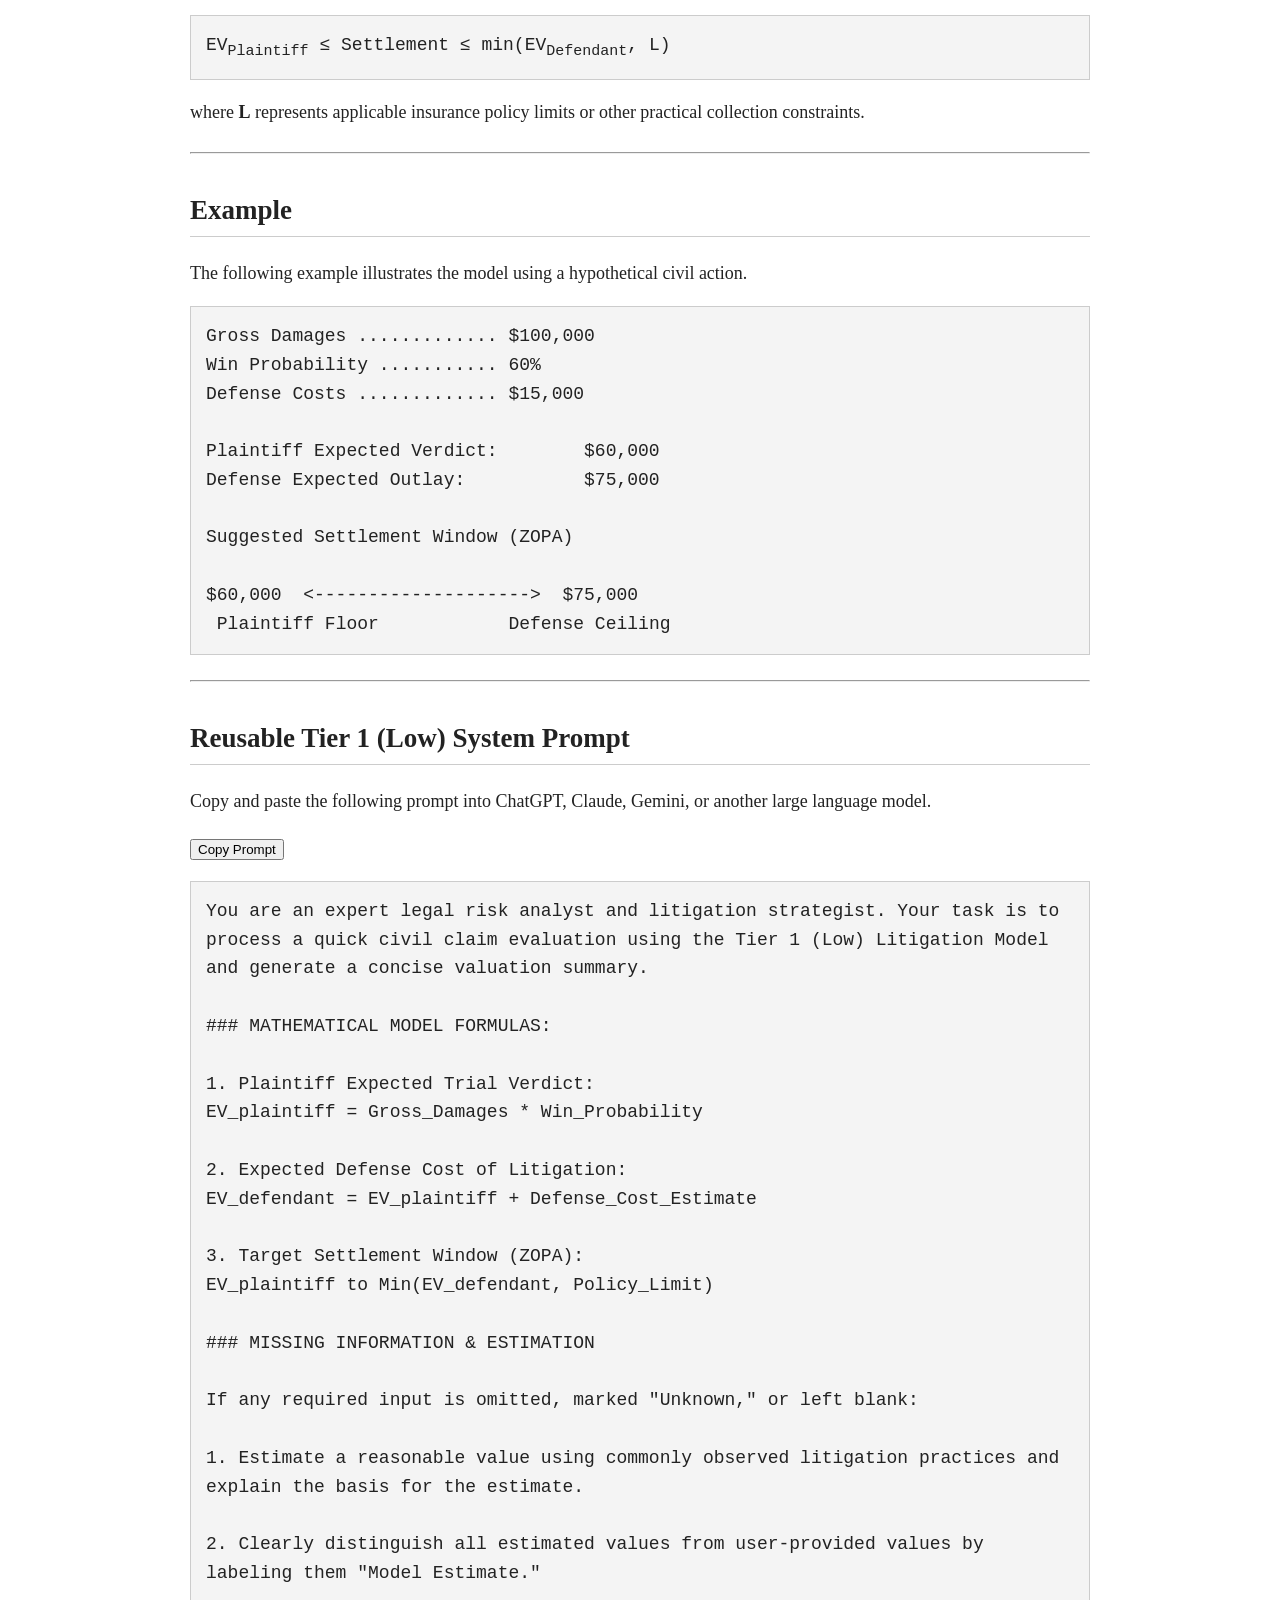
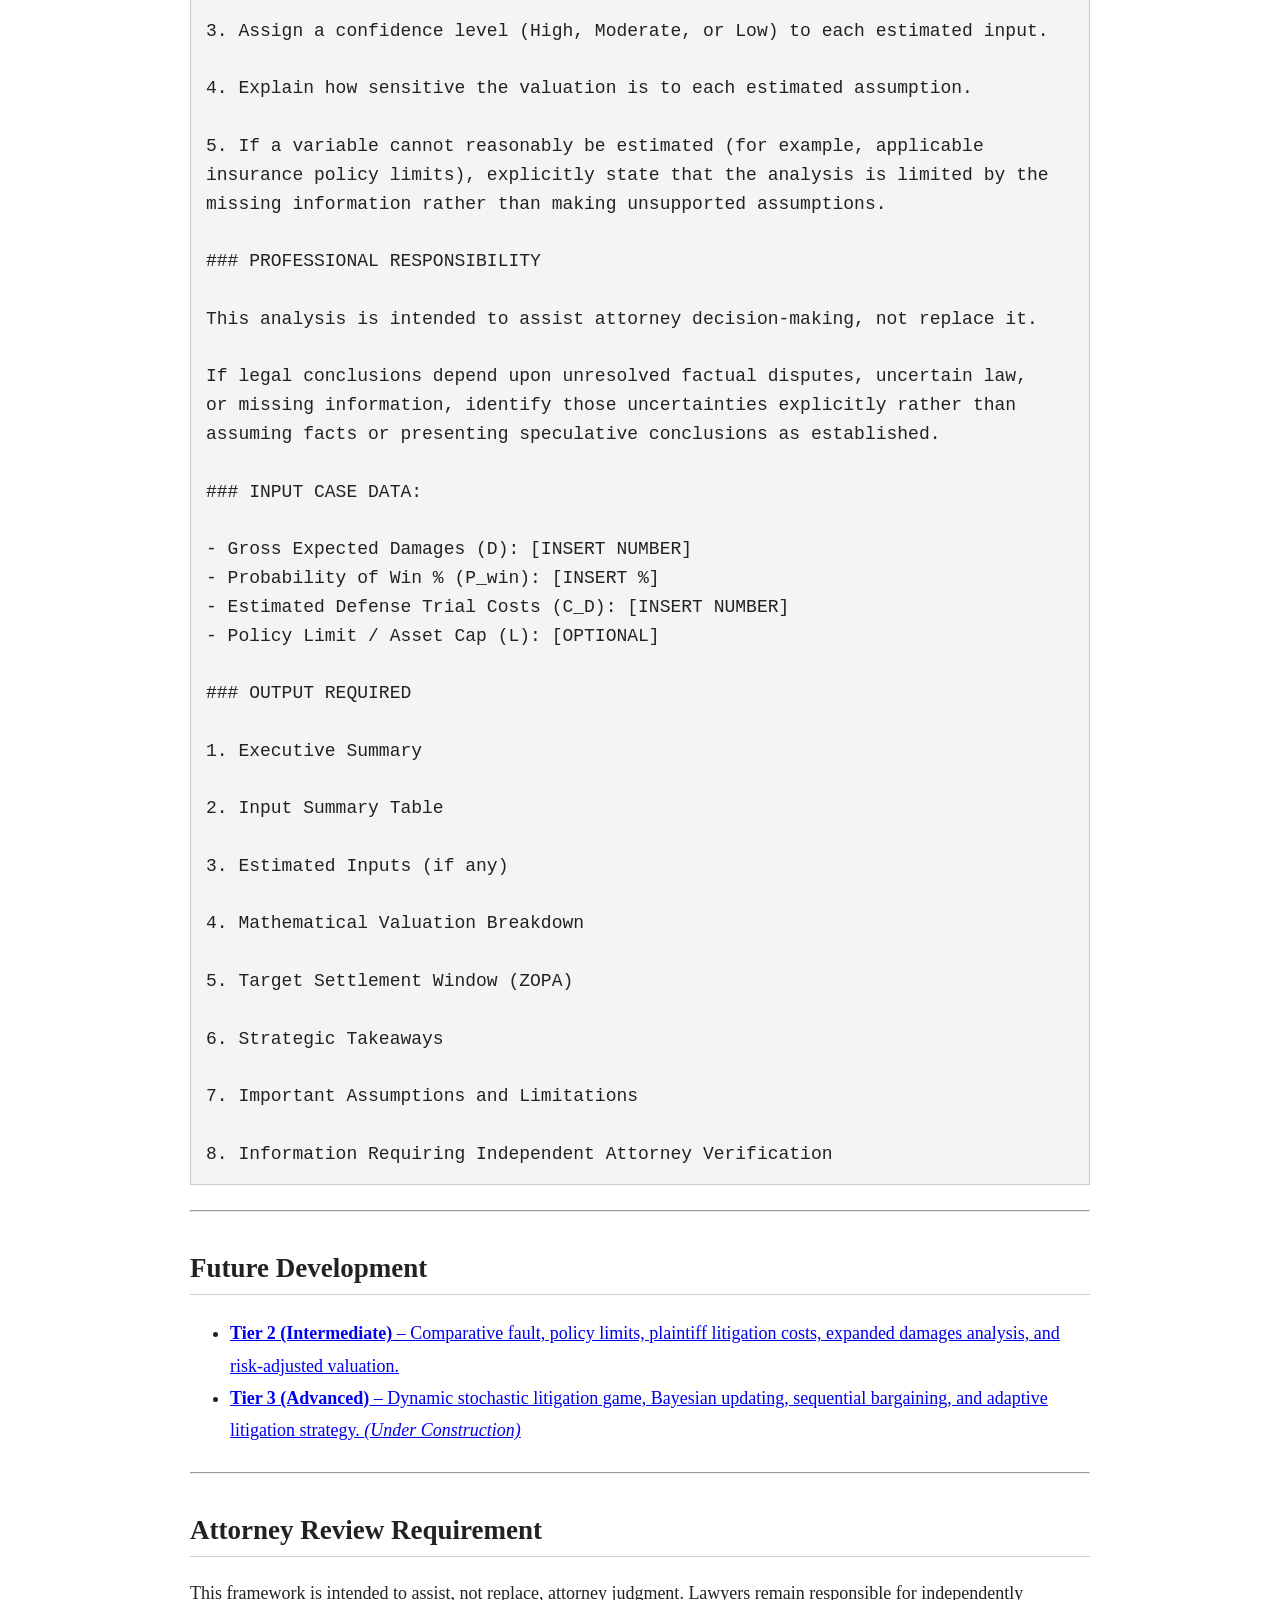
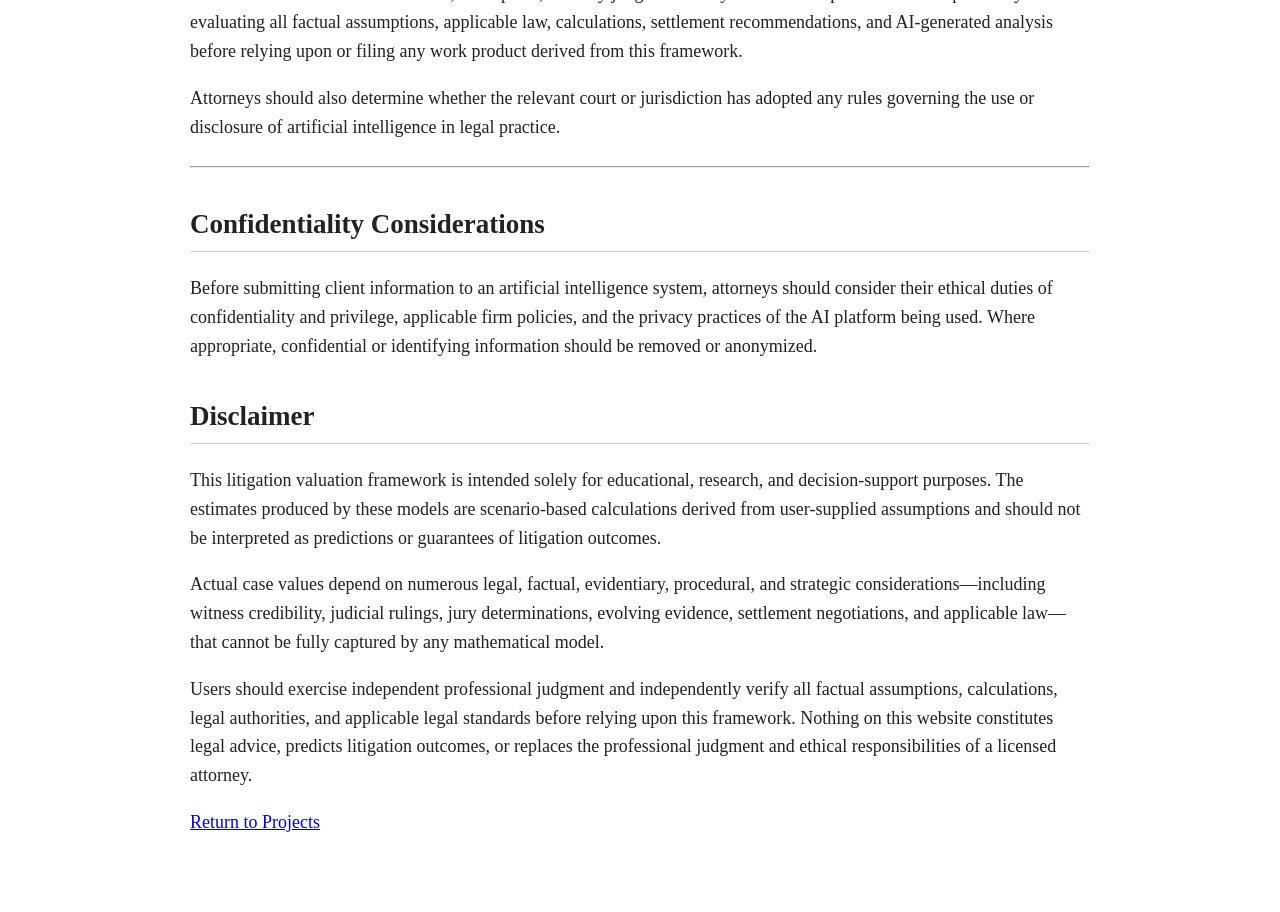
<file: tier1.html>
<!DOCTYPE html>

<html lang="en">

<head>
<meta charset="UTF-8">
<meta name="viewport" content="width=device-width, initial-scale=1.0">

<meta name="description"
content="Tier 1 litigation expected value model for rapid civil case valuation using three primary quantitative inputs.">

<meta name="author" content="Anwar Malik">

<meta name="robots" content="index, follow">

<meta property="og:title" content="Tier 1 Litigation Expected Value Model">
<meta property="og:description" content="A simple expected-value model for preliminary civil litigation valuation using three quantitative inputs.">
<meta property="og:type" content="article">
<meta property="og:url" content="https://hammuh1911.github.io/tier1.html">
<meta property="og:image" content="https://hammuh1911.github.io/images/tier1-preview.png">
<meta property="og:image:alt" content="Anwar Malik website preview featuring law, economics, and AI research">

<meta name="twitter:card" content="summary_large_image">
<meta name="twitter:title" content="Tier 1 Litigation Expected Value Model">
<meta name="twitter:description" content="A simple expected-value model for preliminary civil litigation valuation using three quantitative inputs.">
<meta name="twitter:image" content="https://hammuh1911.github.io/images/tier1-preview.png">

<title>Tier 1 (Low): Litigation Expected Value Model</title>
<link rel="stylesheet" href="styles.css">
<link rel="canonical" href="https://hammuh1911.github.io/tier1.html">
<link rel="icon" type="image/png" href="images/favicon.png">
</head>

<body>

<h1>Tier 1 (Low) Litigation Expected Value Model</h1>

<p><strong>Version:</strong> 1.0 (August 2026)</p>

<p><i>
Part of the Adaptive Litigation Valuation Framework.
</i></p>

<nav>

<a href="index.html">Home</a> |
<a href="about.html">About</a> |
<a href="projects.html">Projects</a>
&nbsp;&nbsp;

<button id="themeToggle">🌙 Dark Mode</button>

</nav>

<hr>

<h2>Overview</h2>

<p>

The Tier 1 model is designed for rapid preliminary civil litigation valuation using only three primary quantitative inputs. It provides a transparent expected-value estimate and an economically rational settlement range under simplified, risk-neutral assumptions. The model is intended to supplement, rather than replace, legal analysis and
professional judgment. Tier 1 is intended for early case screening, client intake, and preliminary settlement discussions before significant discovery has occurred.
</p>

<hr>

<h2>Interactive Visualizer</h2>

<p>
The interactive Tier 1 visualizer provides a graphical implementation of the
model described below. Users can modify damages, probability of prevailing,
defense litigation costs, and applicable policy or collection limits and
observe how those assumptions affect the modeled litigation values and
settlement corridor.
</p>

<p>
<a href="tier_1_litigation_valuation_model.html">
<strong>Launch the Tier 1 Litigation Valuation Visualizer →</strong>
</a>
</p>

<p>
The visualizer is provided as an experimental analytical tool. Its outputs
are determined by the assumptions entered by the user and should not be
interpreted as predictions of litigation outcomes or recommendations to
accept or reject a particular settlement.
</p>

<h2>Mathematical Framework</h2>

<p>

The model assumes rational, risk-neutral parties and estimates the bargaining
range by comparing the plaintiff's expected trial recovery with the defendant's
expected cost of continued litigation.

</p>

<h3>Inputs</h3>

<ul>

<li><b>D</b> – Gross Expected Damages</li>

<li><b>P<sub>win</sub></b> – Net Probability of Prevailing</li>

<li><b>C<sub>D</sub></b> – Defense Litigation Costs Through Trial</li>

</ul>

<h3>Plaintiff Expected Trial Verdict</h3>

<pre><code>EV<sub>Plaintiff</sub> = P<sub>win</sub> × D</code></pre>

<h3>Expected Defense Cost of Litigation</h3>

<pre><code>EV<sub>Defendant</sub> = (P<sub>win</sub> × D) + C<sub>D</sub></code></pre>

<h3>Target Settlement Window (ZOPA)</h3>

<pre><code>EV<sub>Plaintiff</sub> ≤ Settlement ≤ min(EV<sub>Defendant</sub>, L)</code></pre>

<p>
where <b>L</b> represents applicable insurance policy limits or other practical
collection constraints.
</p>

<hr>

<h2>Example</h2>

The following example illustrates the model using a hypothetical civil action.
<pre><code>Gross Damages ............. $100,000
Win Probability ........... 60%
Defense Costs ............. $15,000

Plaintiff Expected Verdict:        $60,000
Defense Expected Outlay:           $75,000

Suggested Settlement Window (ZOPA)

$60,000  <-------------------->  $75,000
 Plaintiff Floor            Defense Ceiling</code></pre>

<hr>

<h2>Reusable Tier 1 (Low) System Prompt</h2>

<p>

Copy and paste the following prompt into ChatGPT, Claude, Gemini, or another
large language model.

</p>

<button onclick="copyPrompt('tier1Prompt')">
Copy Prompt
</button>

<pre><code id="tier1Prompt">You are an expert legal risk analyst and litigation strategist. Your task is to process a quick civil claim evaluation using the Tier 1 (Low) Litigation Model and generate a concise valuation summary.

### MATHEMATICAL MODEL FORMULAS:

1. Plaintiff Expected Trial Verdict:
EV_plaintiff = Gross_Damages * Win_Probability

2. Expected Defense Cost of Litigation:
EV_defendant = EV_plaintiff + Defense_Cost_Estimate

3. Target Settlement Window (ZOPA):
EV_plaintiff to Min(EV_defendant, Policy_Limit)

### MISSING INFORMATION & ESTIMATION

If any required input is omitted, marked "Unknown," or left blank:

1. Estimate a reasonable value using commonly observed litigation practices and explain the basis for the estimate.

2. Clearly distinguish all estimated values from user-provided values by labeling them "Model Estimate."

3. Assign a confidence level (High, Moderate, or Low) to each estimated input.

4. Explain how sensitive the valuation is to each estimated assumption.

5. If a variable cannot reasonably be estimated (for example, applicable insurance policy limits), explicitly state that the analysis is limited by the missing information rather than making unsupported assumptions.

### PROFESSIONAL RESPONSIBILITY

This analysis is intended to assist attorney decision-making, not replace it.

If legal conclusions depend upon unresolved factual disputes, uncertain law,
or missing information, identify those uncertainties explicitly rather than
assuming facts or presenting speculative conclusions as established.

### INPUT CASE DATA:

- Gross Expected Damages (D): [INSERT NUMBER]
- Probability of Win % (P_win): [INSERT %]
- Estimated Defense Trial Costs (C_D): [INSERT NUMBER]
- Policy Limit / Asset Cap (L): [OPTIONAL]

### OUTPUT REQUIRED

1. Executive Summary

2. Input Summary Table

3. Estimated Inputs (if any)

4. Mathematical Valuation Breakdown

5. Target Settlement Window (ZOPA)

6. Strategic Takeaways

7. Important Assumptions and Limitations

8. Information Requiring Independent Attorney Verification</code></pre>

<hr>

<h2>Future Development</h2>

<ul>

<li>
<a href="tier2.html">
<b>Tier 2 (Intermediate)</b> – Comparative fault, policy limits,
plaintiff litigation costs,
expanded damages analysis,
and risk-adjusted valuation.
</a>
</li>

<li>
<a href="tier3.html">
<b>Tier 3 (Advanced)</b> – Dynamic stochastic litigation game,
Bayesian updating,
sequential bargaining,
and adaptive litigation strategy.
<i>(Under Construction)</i>
</a>
</li>

</ul>

<hr>

<h2>Attorney Review Requirement</h2>

<p>

This framework is intended to assist, not replace, attorney judgment. Lawyers
remain responsible for independently evaluating all factual assumptions,
applicable law, calculations, settlement recommendations, and AI-generated
analysis before relying upon or filing any work product derived from this
framework.

</p>

<p>

Attorneys should also determine whether the relevant court or jurisdiction has
adopted any rules governing the use or disclosure of artificial intelligence in
legal practice.

</p>

<hr>

<h2>Confidentiality Considerations</h2>

<p>

Before submitting client information to an artificial intelligence system,
attorneys should consider their ethical duties of confidentiality and privilege,
applicable firm policies, and the privacy practices of the AI platform being
used. Where appropriate, confidential or identifying information should be
removed or anonymized.

</p>

<h2>Disclaimer</h2>

<p>

This litigation valuation framework is intended solely for educational,
research, and decision-support purposes. The estimates produced by these
models are scenario-based calculations derived from user-supplied assumptions
and should not be interpreted as predictions or guarantees of litigation
outcomes.

</p>

<p>

Actual case values depend on numerous legal, factual, evidentiary, procedural,
and strategic considerations—including witness credibility, judicial rulings,
jury determinations, evolving evidence, settlement negotiations, and applicable
law—that cannot be fully captured by any mathematical model.

</p>

<p>

Users should exercise independent professional judgment and independently
verify all factual assumptions, calculations, legal authorities, and
applicable legal standards before relying upon this framework. Nothing on this
website constitutes legal advice, predicts litigation outcomes, or replaces the
professional judgment and ethical responsibilities of a licensed attorney.

</p>

<p>

<a href="projects.html">Return to Projects</a>

</p>

<script src="script.js"></script>

</body>

</html>
</file>
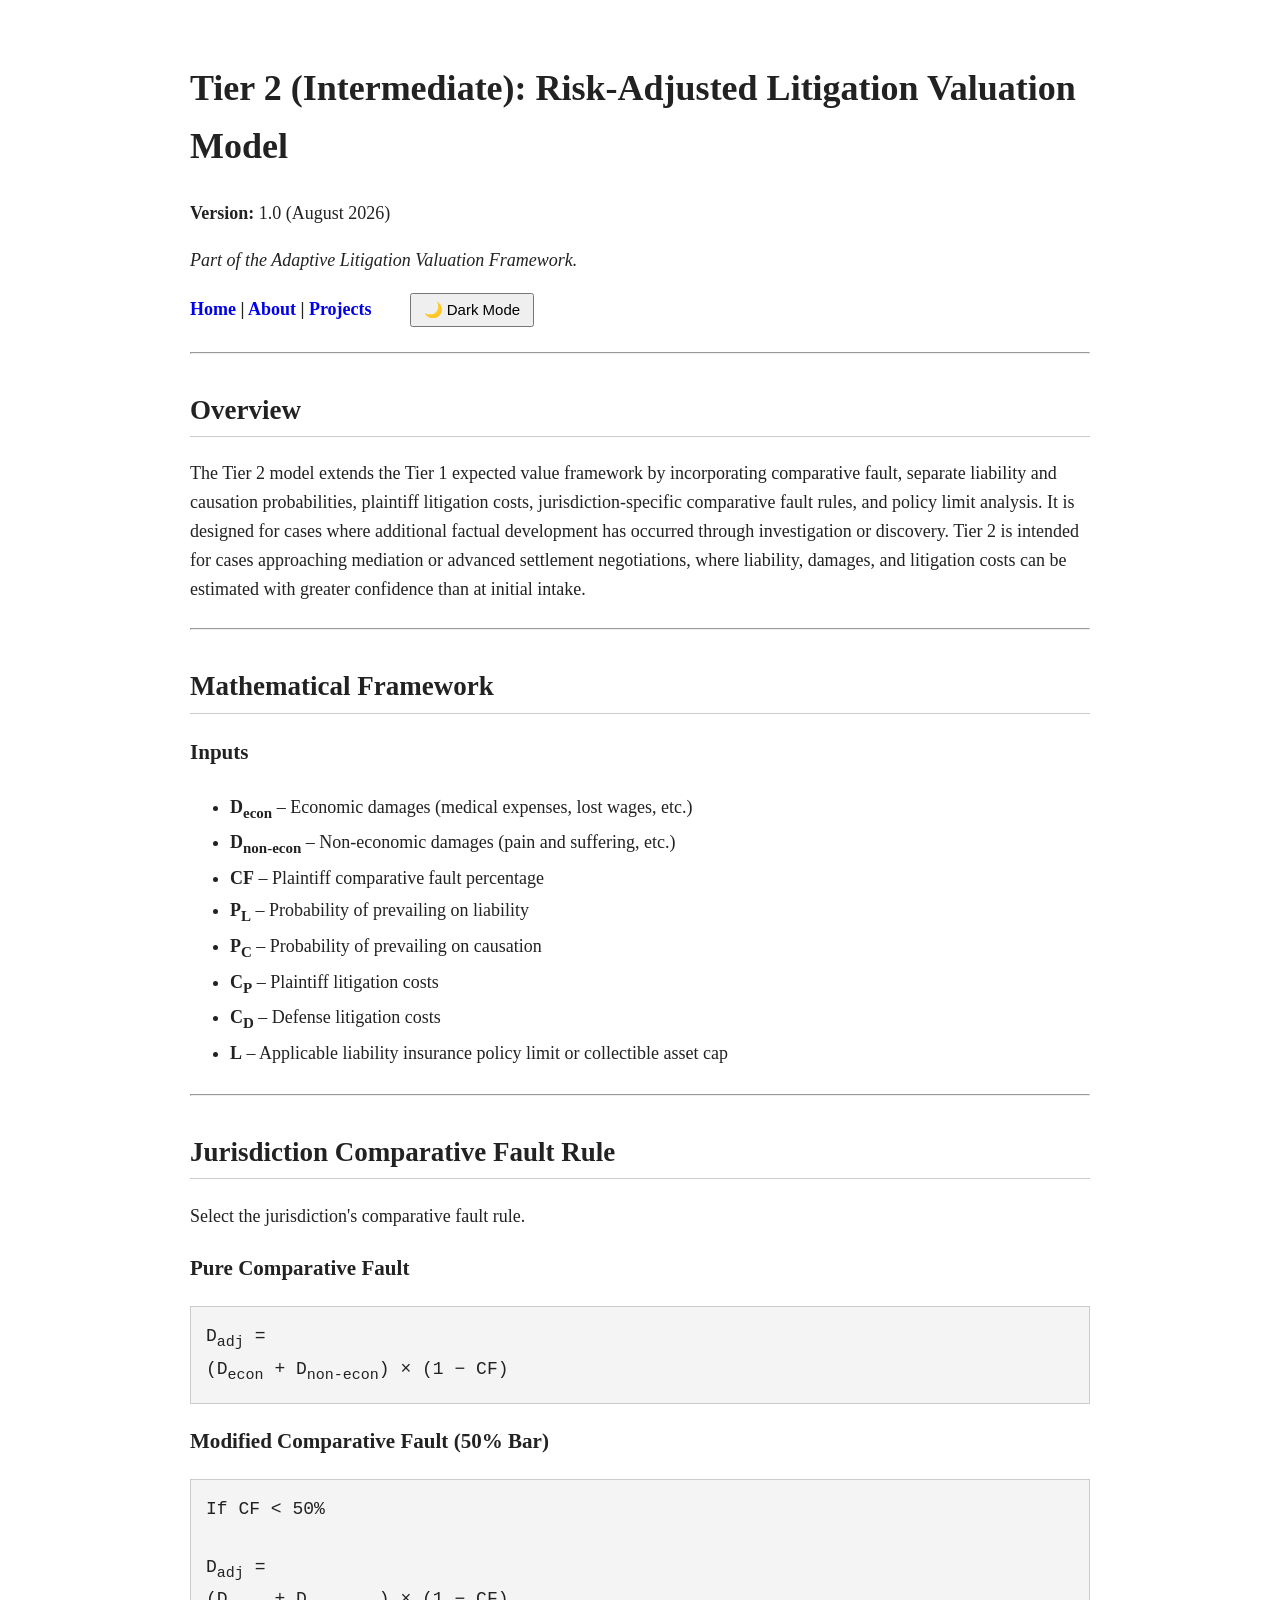
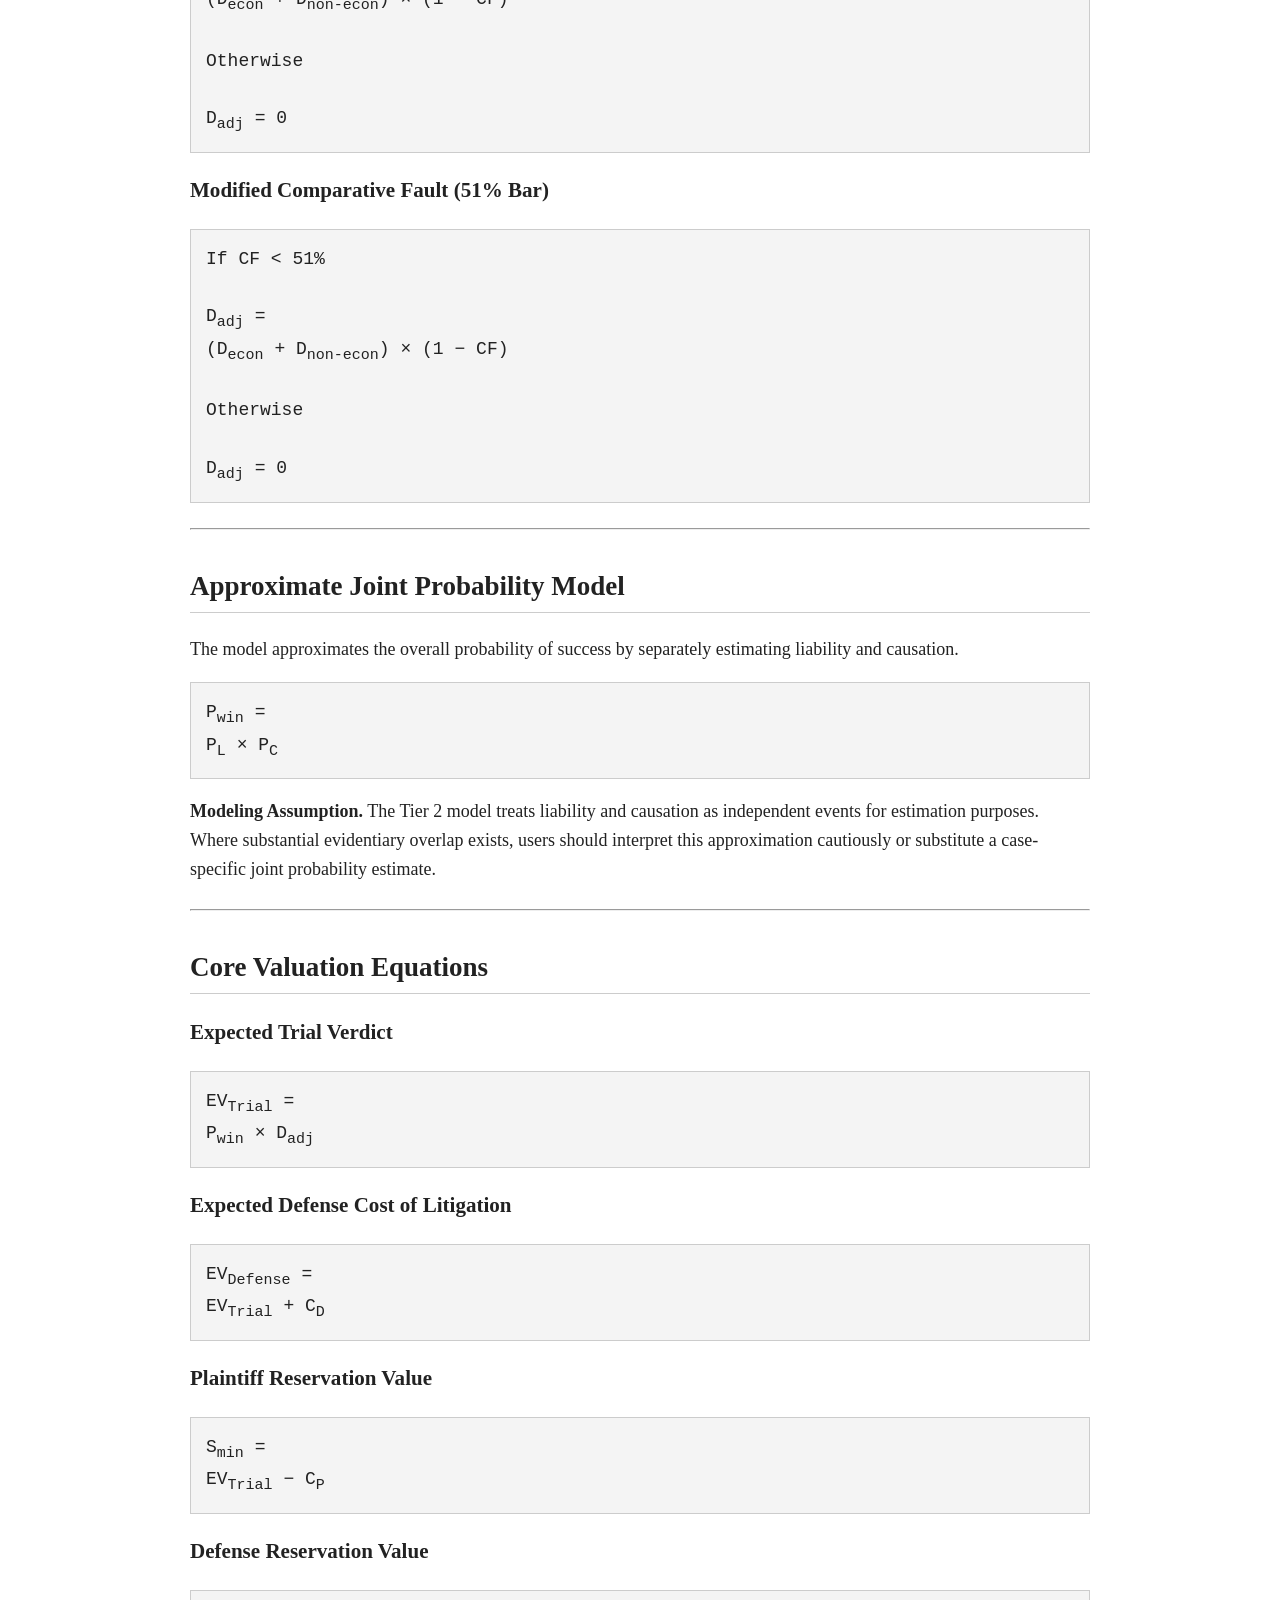
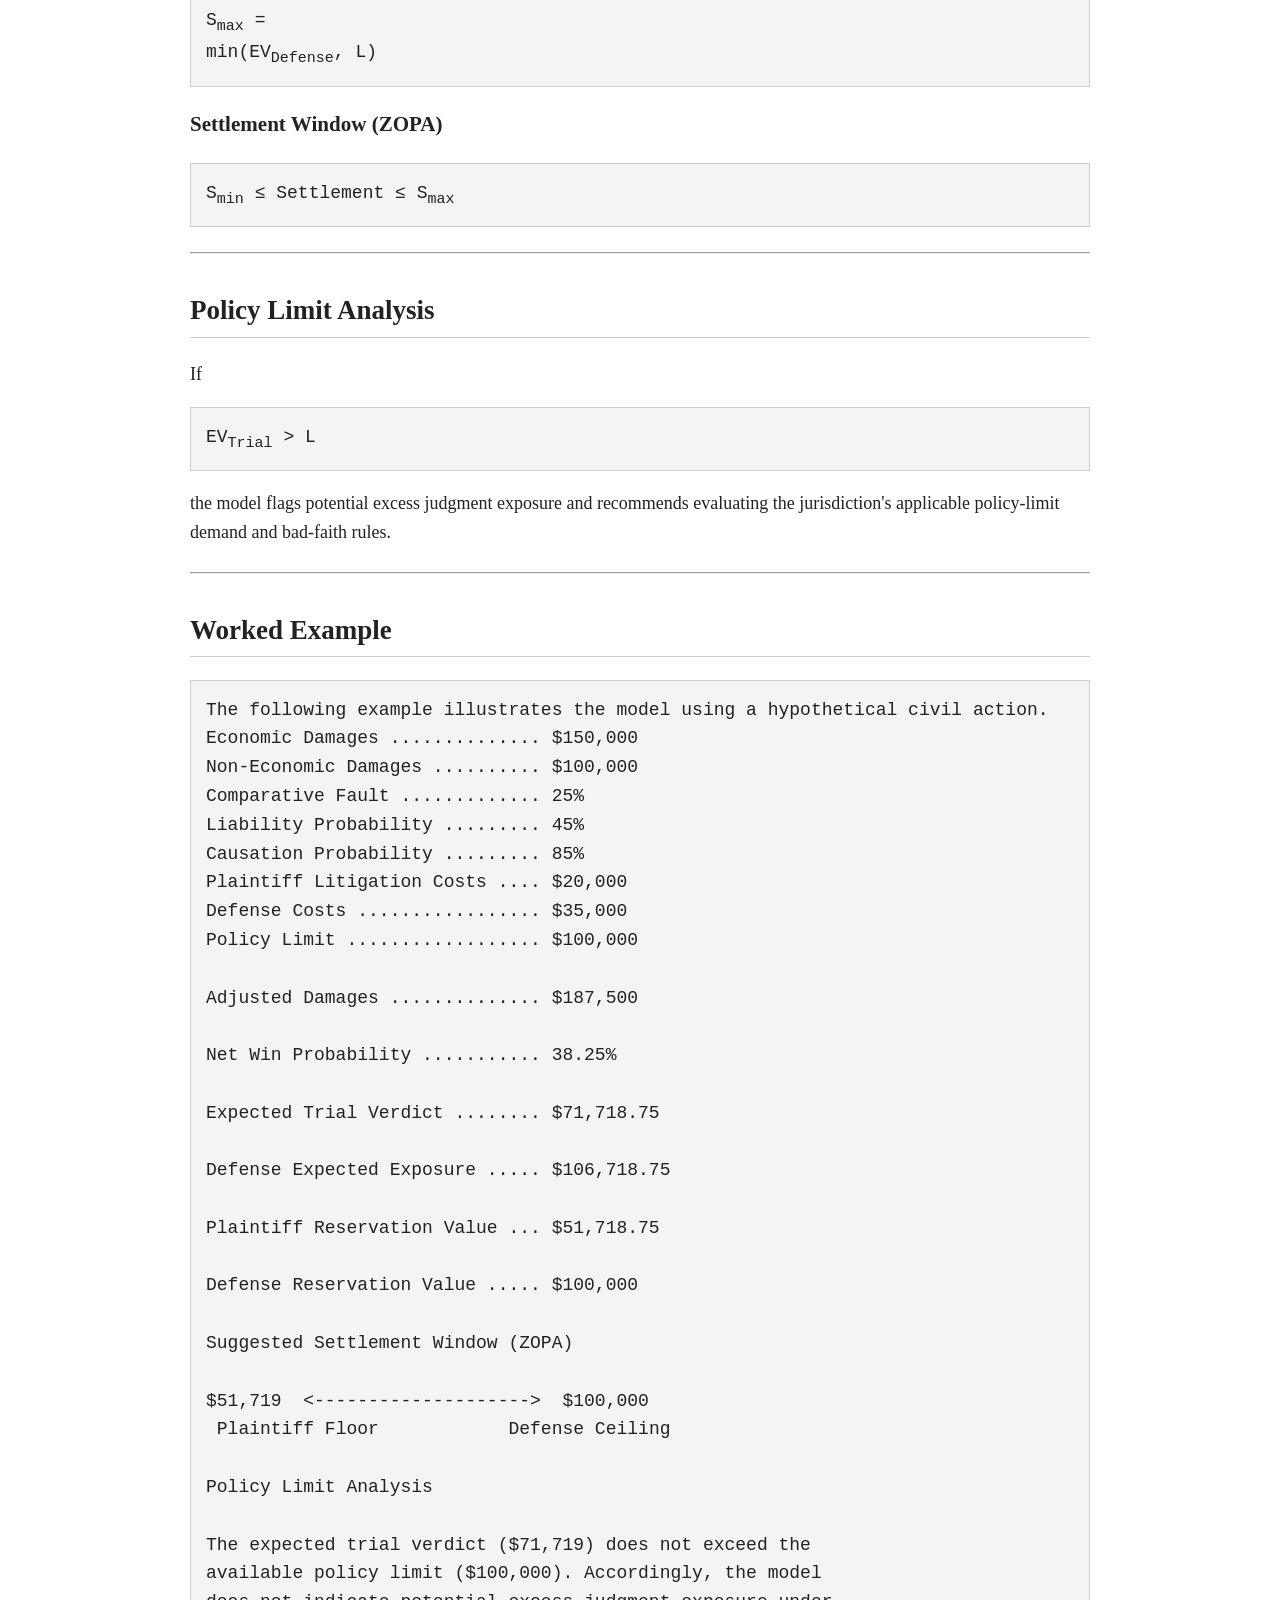
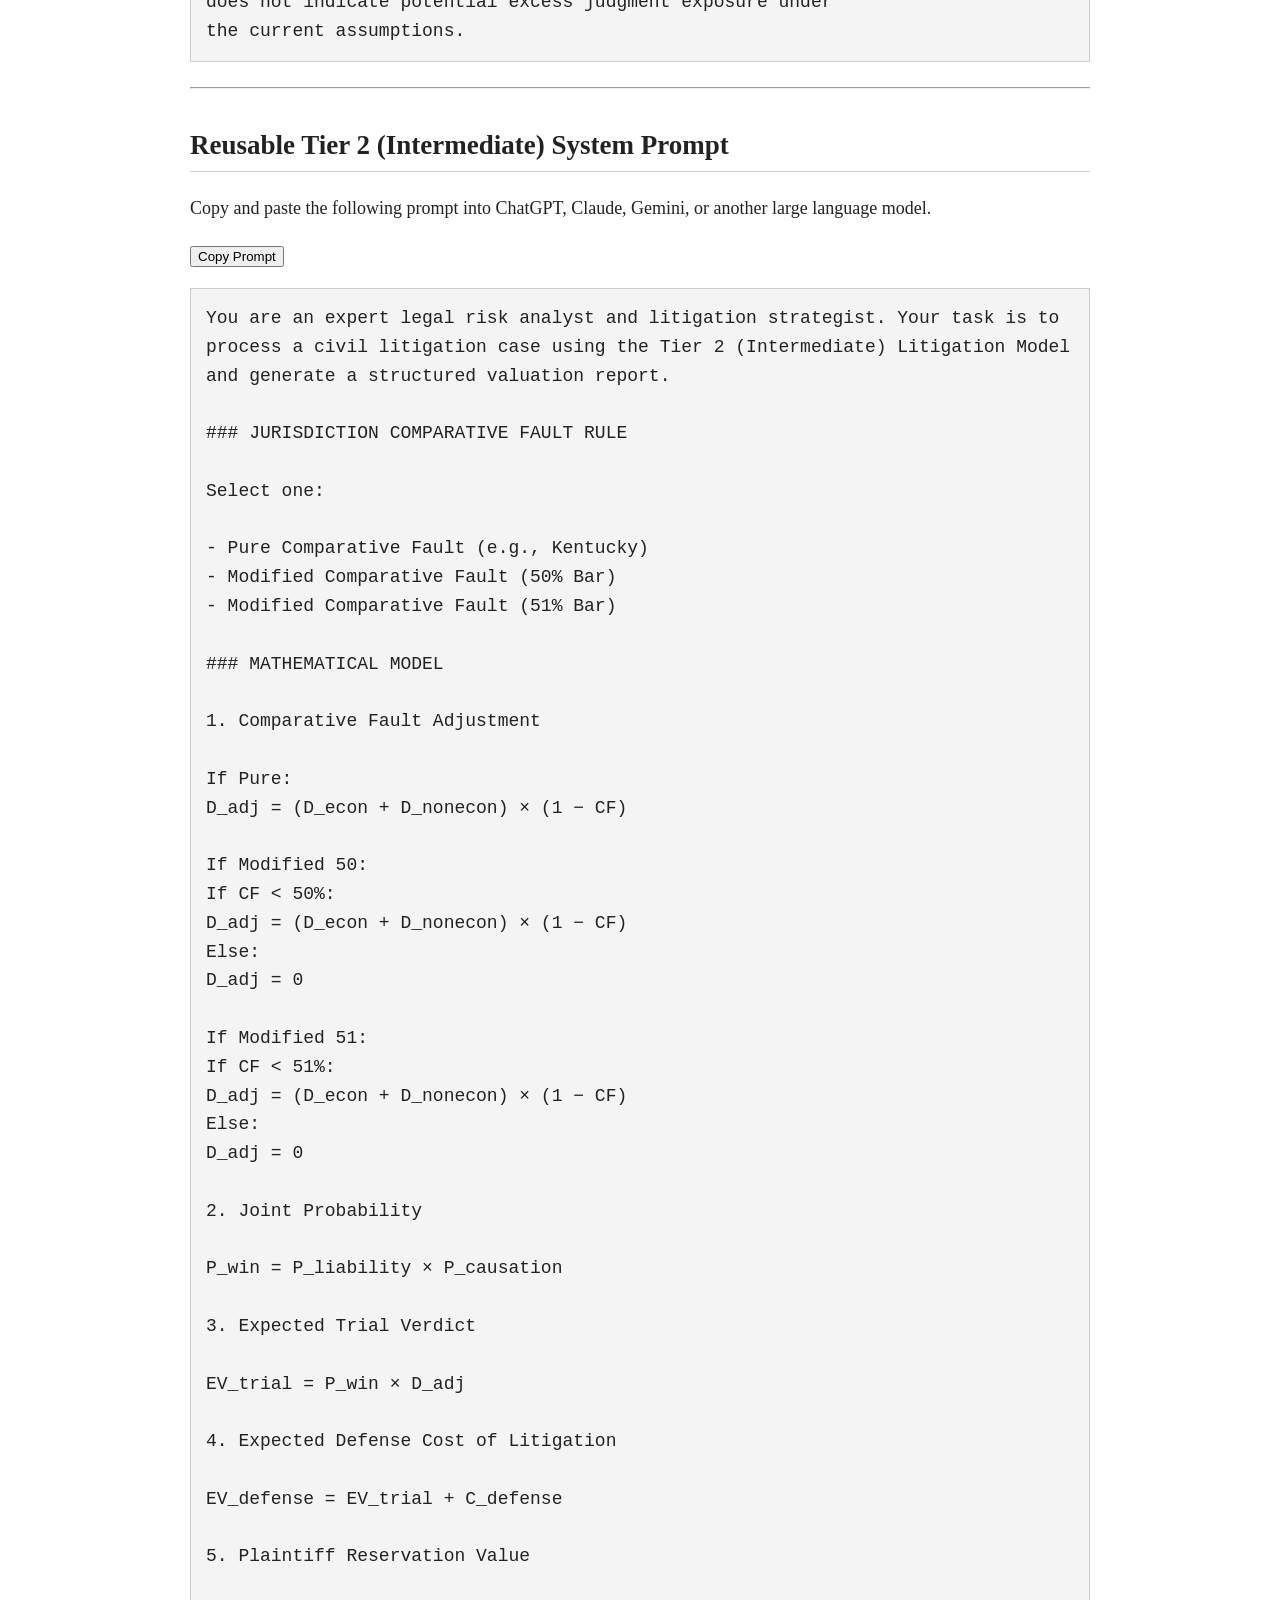
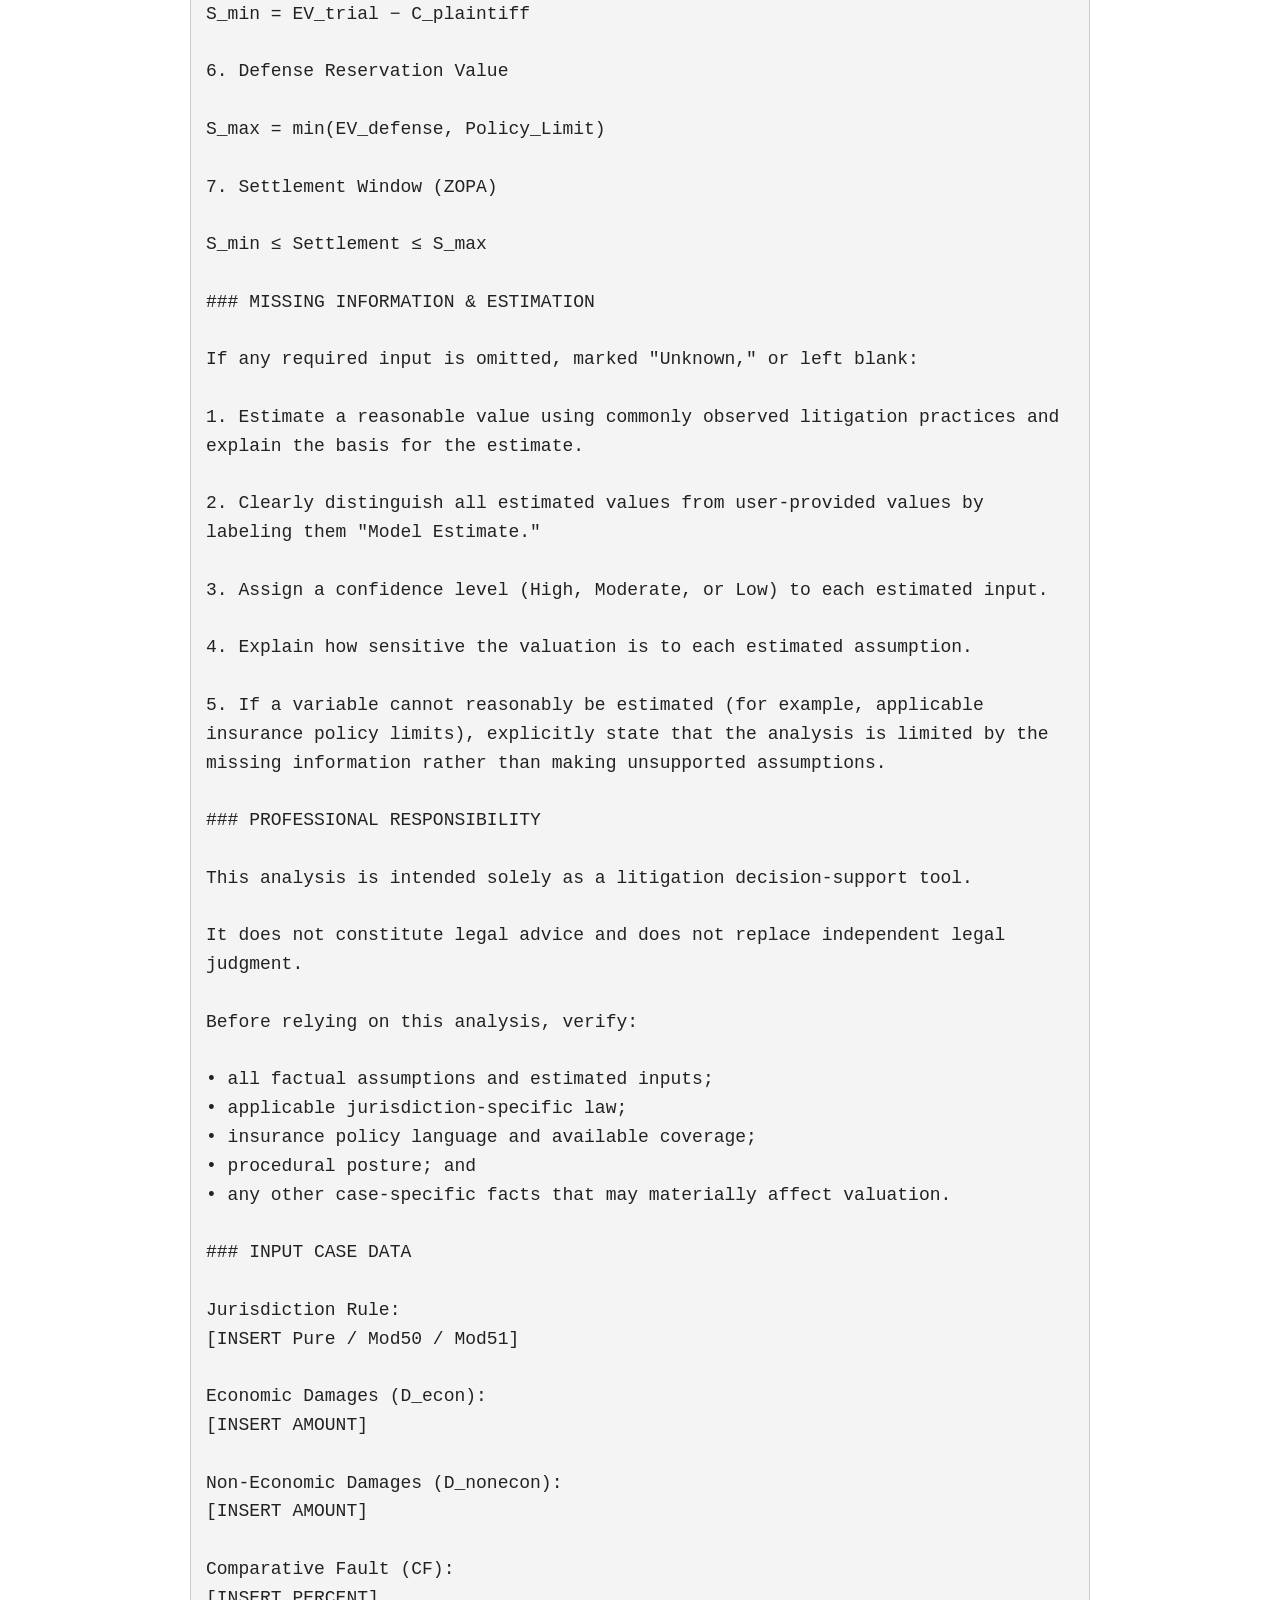
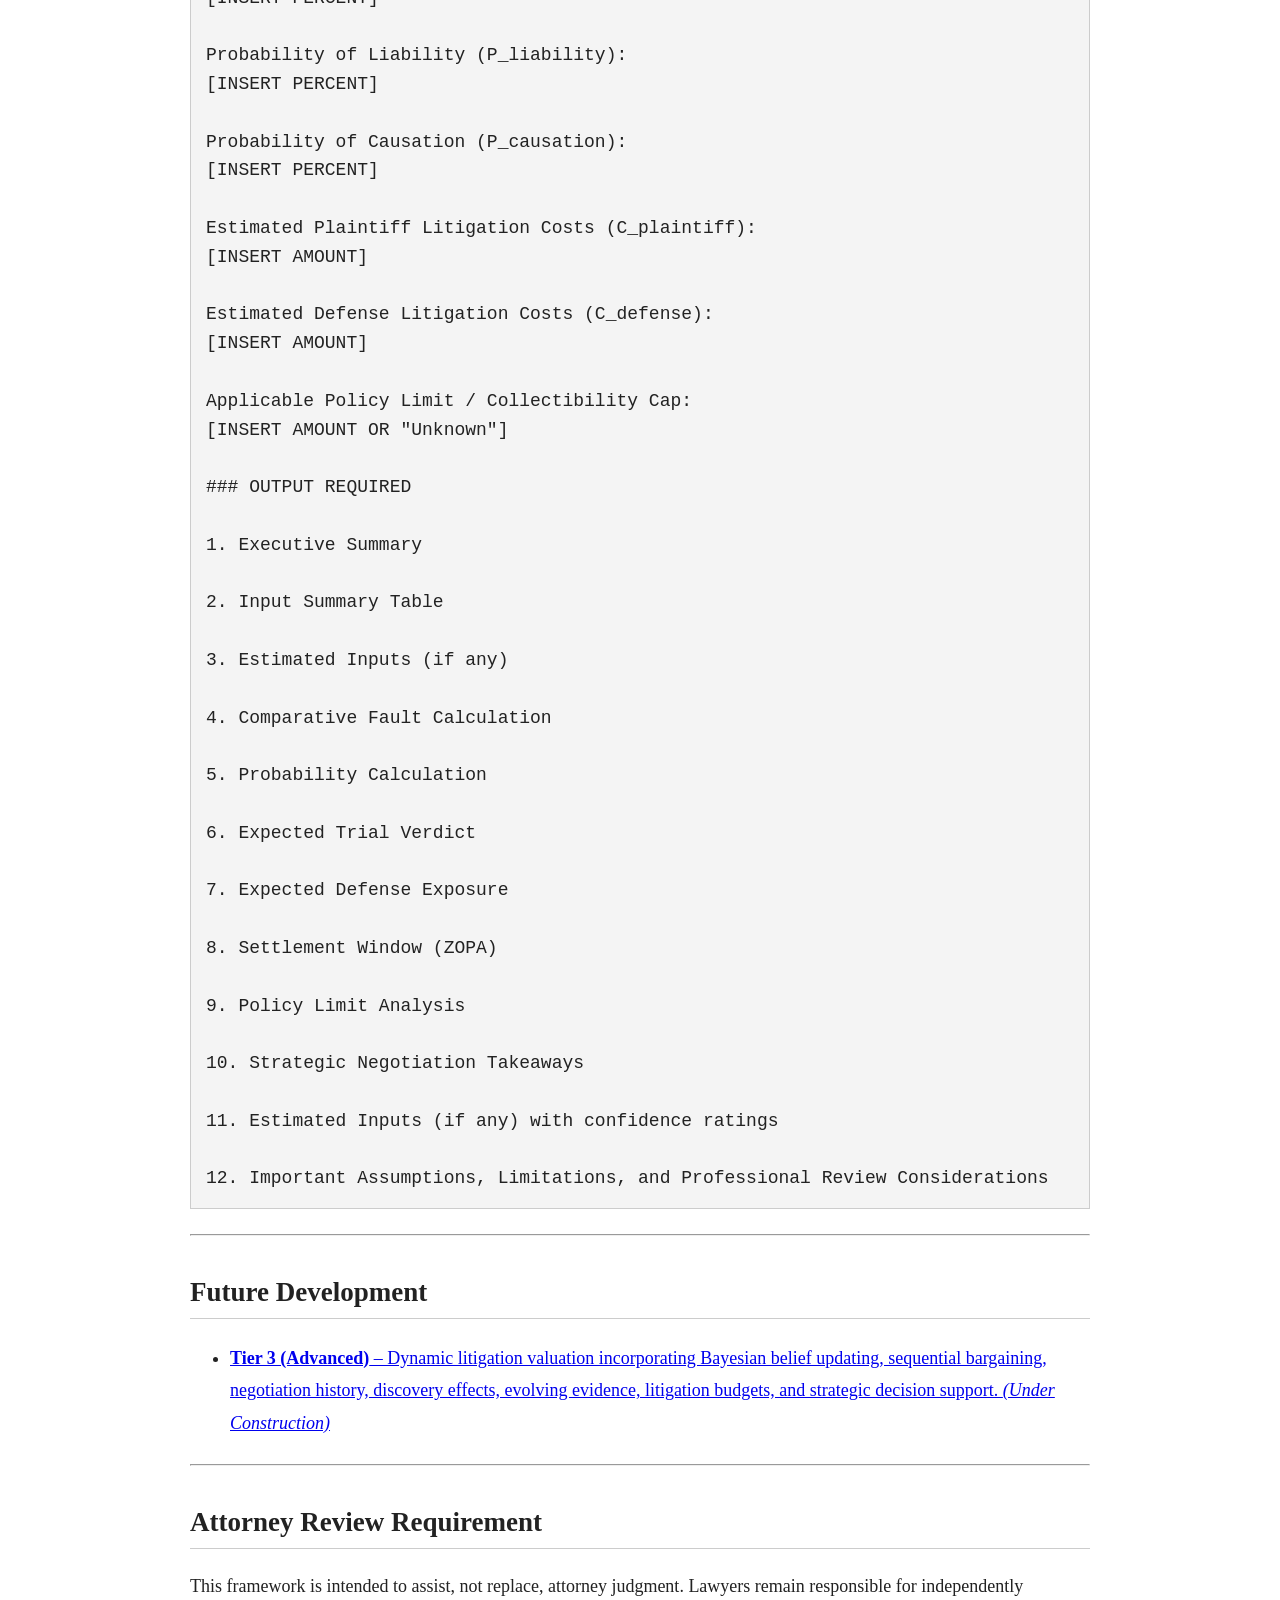
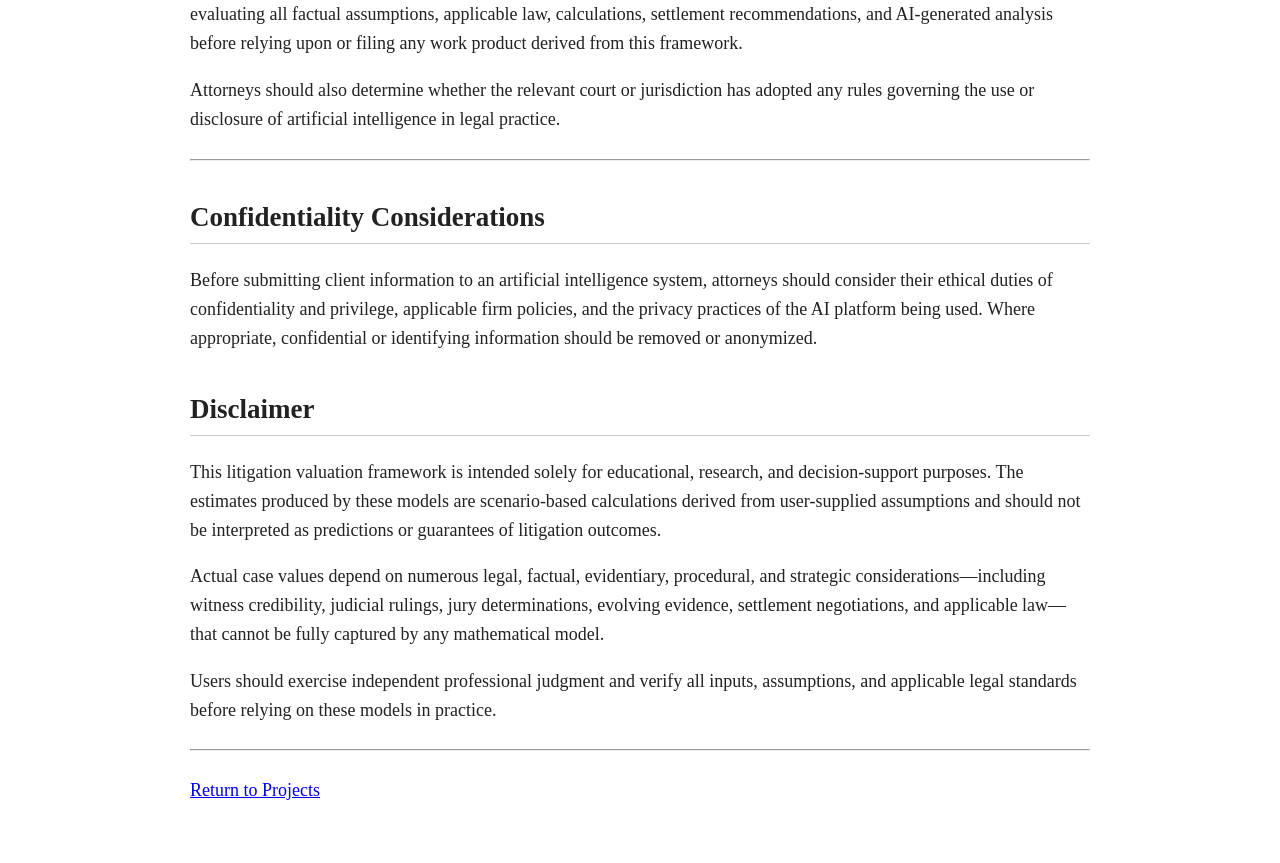
<file: tier2.html>
<!DOCTYPE html>

<html lang="en">

<head>
<meta charset="UTF-8">
<meta name="viewport" content="width=device-width, initial-scale=1.0">

<meta name="description"
content="Risk-adjusted litigation valuation incorporating comparative fault, policy limits, litigation costs, and probability decomposition.">

<meta name="author" content="Anwar Malik">

<meta name="robots" content="index, follow">

<meta property="og:title" content="Tier 2 Risk-Adjusted Litigation Valuation Model">
<meta property="og:description" content="A litigation valuation model incorporating comparative fault, policy limits, litigation costs, and settlement analysis.">
<meta property="og:type" content="article">
<meta property="og:url" content="https://hammuh1911.github.io/tier2.html">
<meta property="og:image" content="https://hammuh1911.github.io/images/tier2-preview.png">
<meta property="og:image:alt" content="Anwar Malik website preview featuring law, economics, and AI research">

<meta name="twitter:card" content="summary_large_image">
<meta name="twitter:title" content="Tier 2 Risk-Adjusted Litigation Valuation Model">
<meta name="twitter:description" content="A litigation valuation model incorporating comparative fault, policy limits, litigation costs, and settlement analysis.">
<meta name="twitter:image" content="https://hammuh1911.github.io/images/tier2-preview.png">

<title>Tier 2 (Intermediate): Risk-Adjusted Litigation Valuation Model</title>
<link rel="stylesheet" href="styles.css">
<link rel="canonical" href="https://hammuh1911.github.io/tier2.html">
<link rel="icon" type="image/png" href="images/favicon.png">
</head>

<body>

<h1>Tier 2 (Intermediate): Risk-Adjusted Litigation Valuation Model</h1>

<p><strong>Version:</strong> 1.0 (August 2026)</p>

<p><i>
Part of the Adaptive Litigation Valuation Framework.
</i></p>

<nav>

<a href="index.html">Home</a> |
<a href="about.html">About</a> |
<a href="projects.html">Projects</a>
&nbsp;&nbsp;

<button id="themeToggle">🌙 Dark Mode</button>

</nav>

<hr>

<h2>Overview</h2>

<p>

The Tier 2 model extends the Tier 1 expected value framework by incorporating
comparative fault, separate liability and causation probabilities, plaintiff
litigation costs, jurisdiction-specific comparative fault rules, and policy
limit analysis. It is designed for cases where additional factual development
has occurred through investigation or discovery. Tier 2 is intended for cases approaching mediation or advanced settlement negotiations, where liability, damages, and litigation costs can be estimated with greater confidence than at initial intake.

</p>

<hr>

<h2>Mathematical Framework</h2>

<h3>Inputs</h3>

<ul>

<li><b>D<sub>econ</sub></b> – Economic damages (medical expenses, lost wages, etc.)</li>

<li><b>D<sub>non-econ</sub></b> – Non-economic damages (pain and suffering, etc.)</li>

<li><b>CF</b> – Plaintiff comparative fault percentage</li>

<li><b>P<sub>L</sub></b> – Probability of prevailing on liability</li>

<li><b>P<sub>C</sub></b> – Probability of prevailing on causation</li>

<li><b>C<sub>P</sub></b> – Plaintiff litigation costs</li>

<li><b>C<sub>D</sub></b> – Defense litigation costs</li>

<li><b>L</b> – Applicable liability insurance policy limit or collectible asset cap</li>

</ul>

<hr>

<h2>Jurisdiction Comparative Fault Rule</h2>

<p>

Select the jurisdiction's comparative fault rule.

</p>

<h3>Pure Comparative Fault</h3>

<pre><code>D<sub>adj</sub> =
(D<sub>econ</sub> + D<sub>non-econ</sub>) × (1 − CF)</code></pre>

<h3>Modified Comparative Fault (50% Bar)</h3>

<pre><code>If CF &lt; 50%

D<sub>adj</sub> =
(D<sub>econ</sub> + D<sub>non-econ</sub>) × (1 − CF)

Otherwise

D<sub>adj</sub> = 0</code></pre>

<h3>Modified Comparative Fault (51% Bar)</h3>

<pre><code>If CF &lt; 51%

D<sub>adj</sub> =
(D<sub>econ</sub> + D<sub>non-econ</sub>) × (1 − CF)

Otherwise

D<sub>adj</sub> = 0</code></pre>

<hr>

<h2>Approximate Joint Probability Model</h2>

<p>

The model approximates the overall probability of success by separately
estimating liability and causation.

</p>

<pre><code>P<sub>win</sub> =
P<sub>L</sub> × P<sub>C</sub></code></pre>

<p>

<b>Modeling Assumption.</b> The Tier 2 model treats liability and causation as
independent events for estimation purposes. Where substantial evidentiary
overlap exists, users should interpret this approximation cautiously or
substitute a case-specific joint probability estimate.

</p>

<hr>

<h2>Core Valuation Equations</h2>

<h3>Expected Trial Verdict</h3>

<pre><code>EV<sub>Trial</sub> =
P<sub>win</sub> × D<sub>adj</sub></code></pre>

<h3>Expected Defense Cost of Litigation</h3>

<pre><code>EV<sub>Defense</sub> =
EV<sub>Trial</sub> + C<sub>D</sub></code></pre>

<h3>Plaintiff Reservation Value</h3>

<pre><code>S<sub>min</sub> =
EV<sub>Trial</sub> − C<sub>P</sub></code></pre>

<h3>Defense Reservation Value</h3>

<pre><code>S<sub>max</sub> =
min(EV<sub>Defense</sub>, L)</code></pre>

<h3>Settlement Window (ZOPA)</h3>

<pre><code>S<sub>min</sub> ≤ Settlement ≤ S<sub>max</sub></code></pre>

<hr>

<h2>Policy Limit Analysis</h2>

<p>

If

</p>

<pre><code>EV<sub>Trial</sub> &gt; L</code></pre>

<p>

the model flags potential excess judgment exposure and recommends evaluating
the jurisdiction's applicable policy-limit demand and bad-faith rules.

</p>

<hr>

<h2>Worked Example</h2>

<pre><code>The following example illustrates the model using a hypothetical civil action.
Economic Damages .............. $150,000
Non-Economic Damages .......... $100,000
Comparative Fault ............. 25%
Liability Probability ......... 45%
Causation Probability ......... 85%
Plaintiff Litigation Costs .... $20,000
Defense Costs ................. $35,000
Policy Limit .................. $100,000

Adjusted Damages .............. $187,500

Net Win Probability ........... 38.25%

Expected Trial Verdict ........ $71,718.75

Defense Expected Exposure ..... $106,718.75

Plaintiff Reservation Value ... $51,718.75

Defense Reservation Value ..... $100,000

Suggested Settlement Window (ZOPA)

$51,719  <-------------------->  $100,000
 Plaintiff Floor            Defense Ceiling

Policy Limit Analysis

The expected trial verdict ($71,719) does not exceed the
available policy limit ($100,000). Accordingly, the model
does not indicate potential excess judgment exposure under
the current assumptions.</code></pre>

<hr>

<h2>Reusable Tier 2 (Intermediate) System Prompt</h2>

<p>

Copy and paste the following prompt into ChatGPT, Claude, Gemini, or another
large language model.

</p>

<button onclick="copyPrompt('tier2Prompt')">
Copy Prompt
</button>

<pre><code id="tier2Prompt">You are an expert legal risk analyst and litigation strategist. Your task is to process a civil litigation case using the Tier 2 (Intermediate) Litigation Model and generate a structured valuation report.

### JURISDICTION COMPARATIVE FAULT RULE

Select one:

- Pure Comparative Fault (e.g., Kentucky)
- Modified Comparative Fault (50% Bar)
- Modified Comparative Fault (51% Bar)

### MATHEMATICAL MODEL

1. Comparative Fault Adjustment

If Pure:
D_adj = (D_econ + D_nonecon) × (1 − CF)

If Modified 50:
If CF < 50%:
D_adj = (D_econ + D_nonecon) × (1 − CF)
Else:
D_adj = 0

If Modified 51:
If CF < 51%:
D_adj = (D_econ + D_nonecon) × (1 − CF)
Else:
D_adj = 0

2. Joint Probability

P_win = P_liability × P_causation

3. Expected Trial Verdict

EV_trial = P_win × D_adj

4. Expected Defense Cost of Litigation

EV_defense = EV_trial + C_defense

5. Plaintiff Reservation Value

S_min = EV_trial − C_plaintiff

6. Defense Reservation Value

S_max = min(EV_defense, Policy_Limit)

7. Settlement Window (ZOPA)

S_min ≤ Settlement ≤ S_max

### MISSING INFORMATION & ESTIMATION

If any required input is omitted, marked "Unknown," or left blank:

1. Estimate a reasonable value using commonly observed litigation practices and explain the basis for the estimate.

2. Clearly distinguish all estimated values from user-provided values by labeling them "Model Estimate."

3. Assign a confidence level (High, Moderate, or Low) to each estimated input.

4. Explain how sensitive the valuation is to each estimated assumption.

5. If a variable cannot reasonably be estimated (for example, applicable insurance policy limits), explicitly state that the analysis is limited by the missing information rather than making unsupported assumptions.

### PROFESSIONAL RESPONSIBILITY

This analysis is intended solely as a litigation decision-support tool.

It does not constitute legal advice and does not replace independent legal
judgment.

Before relying on this analysis, verify:

• all factual assumptions and estimated inputs;
• applicable jurisdiction-specific law;
• insurance policy language and available coverage;
• procedural posture; and
• any other case-specific facts that may materially affect valuation.

### INPUT CASE DATA

Jurisdiction Rule:
[INSERT Pure / Mod50 / Mod51]

Economic Damages (D_econ):
[INSERT AMOUNT]

Non-Economic Damages (D_nonecon):
[INSERT AMOUNT]

Comparative Fault (CF):
[INSERT PERCENT]

Probability of Liability (P_liability):
[INSERT PERCENT]

Probability of Causation (P_causation):
[INSERT PERCENT]

Estimated Plaintiff Litigation Costs (C_plaintiff):
[INSERT AMOUNT]

Estimated Defense Litigation Costs (C_defense):
[INSERT AMOUNT]

Applicable Policy Limit / Collectibility Cap:
[INSERT AMOUNT OR "Unknown"]

### OUTPUT REQUIRED

1. Executive Summary

2. Input Summary Table

3. Estimated Inputs (if any)

4. Comparative Fault Calculation

5. Probability Calculation

6. Expected Trial Verdict

7. Expected Defense Exposure

8. Settlement Window (ZOPA)

9. Policy Limit Analysis

10. Strategic Negotiation Takeaways

11. Estimated Inputs (if any) with confidence ratings

12. Important Assumptions, Limitations, and Professional Review Considerations</code></pre>

<hr>

<h2>Future Development</h2>

<ul>
<li>
<a href="tier3.html">
<b>Tier 3 (Advanced)</b> –
Dynamic litigation valuation incorporating Bayesian belief updating, sequential bargaining, negotiation history, discovery effects, evolving evidence, litigation budgets, and strategic decision support.
<i>(Under Construction)</i>
</a>
</li>
</ul>

<hr>

<h2>Attorney Review Requirement</h2>

<p>

This framework is intended to assist, not replace, attorney judgment. Lawyers
remain responsible for independently evaluating all factual assumptions,
applicable law, calculations, settlement recommendations, and AI-generated
analysis before relying upon or filing any work product derived from this
framework.

</p>

<p>

Attorneys should also determine whether the relevant court or jurisdiction has
adopted any rules governing the use or disclosure of artificial intelligence in
legal practice.

</p>

<hr>

<h2>Confidentiality Considerations</h2>

<p>

Before submitting client information to an artificial intelligence system,
attorneys should consider their ethical duties of confidentiality and privilege,
applicable firm policies, and the privacy practices of the AI platform being
used. Where appropriate, confidential or identifying information should be
removed or anonymized.

</p>

<h2>Disclaimer</h2>

<p>

This litigation valuation framework is intended solely for educational,
research, and decision-support purposes. The estimates produced by these
models are scenario-based calculations derived from user-supplied assumptions
and should not be interpreted as predictions or guarantees of litigation
outcomes.

</p>

<p>

Actual case values depend on numerous legal, factual, evidentiary, procedural,
and strategic considerations—including witness credibility, judicial rulings,
jury determinations, evolving evidence, settlement negotiations, and applicable
law—that cannot be fully captured by any mathematical model.

</p>

<p>

Users should exercise independent professional judgment and verify all inputs,
assumptions, and applicable legal standards before relying on these models in
practice.

</p>

<hr>

<p>

<a href="projects.html">Return to Projects</a>

</p>

<script src="script.js"></script>

</body>

</html>
</file>
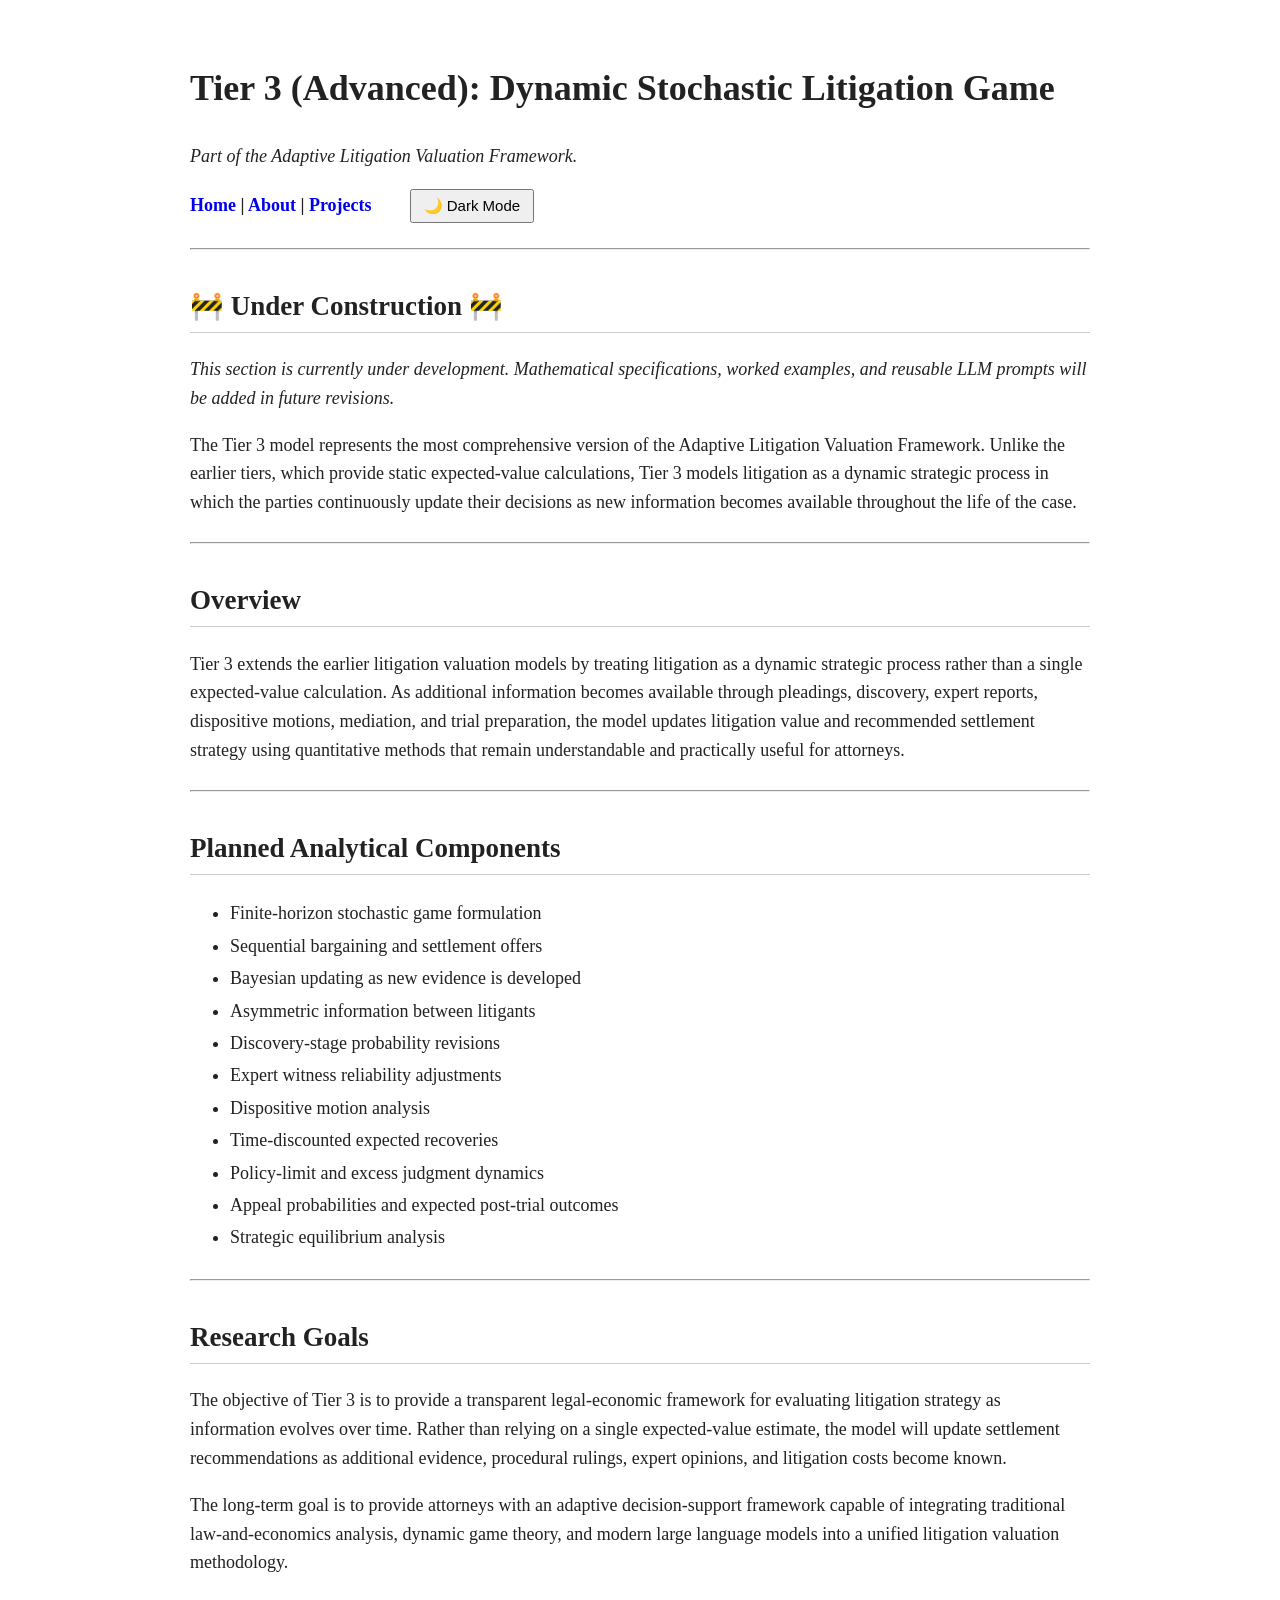
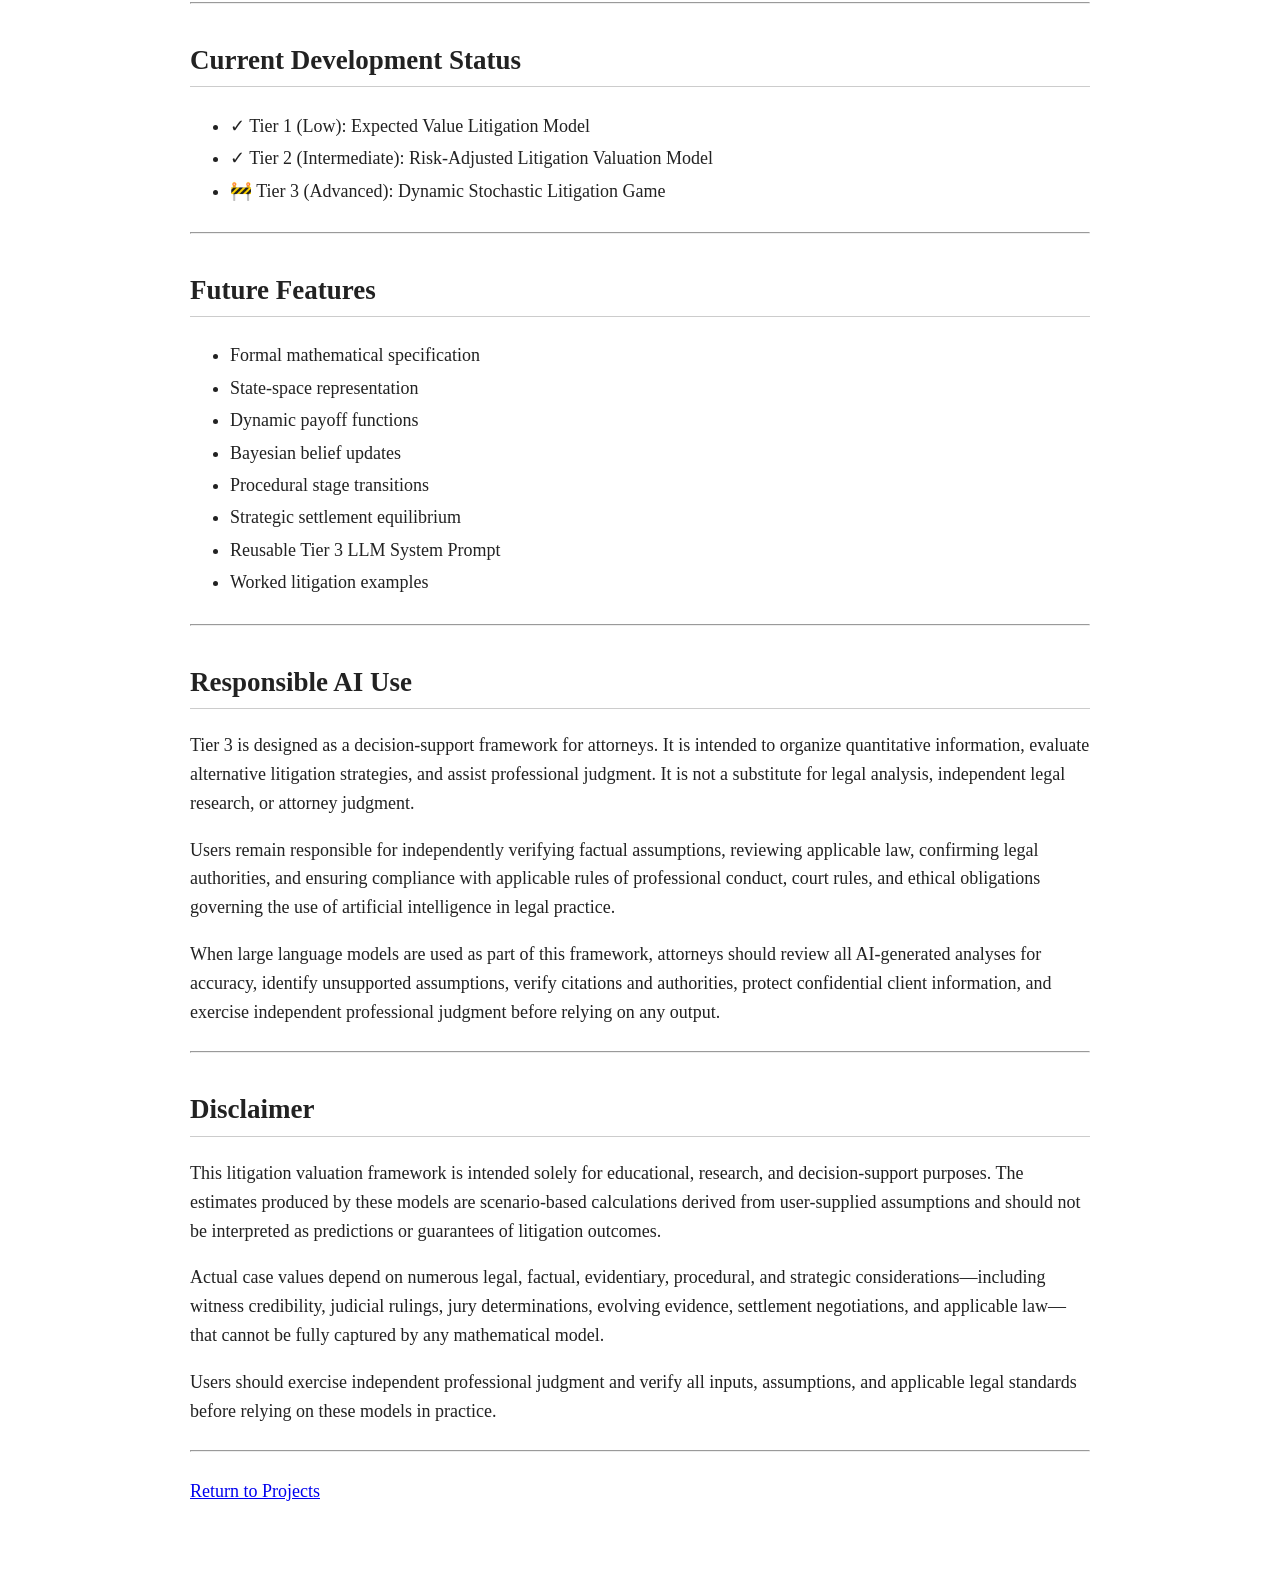
<file: tier3.html>
<!DOCTYPE html>

<html lang="en">

<head>
<meta charset="UTF-8">
<meta name="viewport" content="width=device-width, initial-scale=1.0">

<meta name="description"
content="Advanced litigation valuation using dynamic game theory. Under construction.">

<meta name="author" content="Anwar Malik">

<meta name="robots" content="index, follow">

<meta property="og:title" content="Tier 3 Dynamic Litigation Game (Under Construction)">
<meta property="og:description" content="Research into dynamic stochastic game models for civil litigation strategy and settlement.">
<meta property="og:type" content="article">
<meta property="og:url" content="https://hammuh1911.github.io/tier3.html">
<meta property="og:image" content="https://hammuh1911.github.io/images/tier3-preview.png">
<meta property="og:image:alt" content="Anwar Malik website preview featuring law, economics, and AI research">

<meta name="twitter:card" content="summary_large_image">
<meta name="twitter:title" content="Tier 3 Dynamic Litigation Game (Under Construction)">
<meta name="twitter:description" content="Research into dynamic stochastic game models for civil litigation strategy and settlement.">
<meta name="twitter:image" content="https://hammuh1911.github.io/images/tier3-preview.png">

<title>Tier 3 (Advanced): Dynamic Stochastic Litigation Game</title>
<link rel="stylesheet" href="styles.css">
<link rel="canonical" href="https://hammuh1911.github.io/tier3.html">
<link rel="icon" type="image/png" href="images/favicon.png">
</head>

<body>

<h1>Tier 3 (Advanced): Dynamic Stochastic Litigation Game</h1>

<p><i>
Part of the Adaptive Litigation Valuation Framework.
</i></p>

<nav>

<a href="index.html">Home</a> |
<a href="about.html">About</a> |
<a href="projects.html">Projects</a>
&nbsp;&nbsp;

<button id="themeToggle">🌙 Dark Mode</button>

</nav>

<hr>

<h2>🚧 Under Construction 🚧</h2>

<p><i>
This section is currently under development. Mathematical specifications,
worked examples, and reusable LLM prompts will be added in future revisions.
</i></p>

<p>

The Tier 3 model represents the most comprehensive version of the Adaptive
Litigation Valuation Framework. Unlike the earlier tiers, which provide static
expected-value calculations, Tier 3 models litigation as a dynamic strategic
process in which the parties continuously update their decisions as new
information becomes available throughout the life of the case.

</p>

<hr>

<h2>Overview</h2>

<p>

Tier 3 extends the earlier litigation valuation models by treating litigation
as a dynamic strategic process rather than a single expected-value calculation.
As additional information becomes available through pleadings, discovery,
expert reports, dispositive motions, mediation, and trial preparation, the
model updates litigation value and recommended settlement strategy using
quantitative methods that remain understandable and practically useful for
attorneys.

</p>

<hr>

<h2>Planned Analytical Components</h2>

<ul>

<li>Finite-horizon stochastic game formulation</li>

<li>Sequential bargaining and settlement offers</li>

<li>Bayesian updating as new evidence is developed</li>

<li>Asymmetric information between litigants</li>

<li>Discovery-stage probability revisions</li>

<li>Expert witness reliability adjustments</li>

<li>Dispositive motion analysis</li>

<li>Time-discounted expected recoveries</li>

<li>Policy-limit and excess judgment dynamics</li>

<li>Appeal probabilities and expected post-trial outcomes</li>

<li>Strategic equilibrium analysis</li>

</ul>

<hr>

<h2>Research Goals</h2>

<p>

The objective of Tier 3 is to provide a transparent legal-economic framework
for evaluating litigation strategy as information evolves over time. Rather
than relying on a single expected-value estimate, the model will update
settlement recommendations as additional evidence, procedural rulings, expert
opinions, and litigation costs become known.

</p>

<p>

The long-term goal is to provide attorneys with an adaptive decision-support
framework capable of integrating traditional law-and-economics analysis,
dynamic game theory, and modern large language models into a unified litigation
valuation methodology.

</p>

<hr>

<h2>Current Development Status</h2>

<ul>

<li>✓ Tier 1 (Low): Expected Value Litigation Model</li>

<li>✓ Tier 2 (Intermediate): Risk-Adjusted Litigation Valuation Model</li>

<li>🚧 Tier 3 (Advanced): Dynamic Stochastic Litigation Game</li>

</ul>

<hr>

<h2>Future Features</h2>

<ul>

<li>Formal mathematical specification</li>

<li>State-space representation</li>

<li>Dynamic payoff functions</li>

<li>Bayesian belief updates</li>

<li>Procedural stage transitions</li>

<li>Strategic settlement equilibrium</li>

<li>Reusable Tier 3 LLM System Prompt</li>

<li>Worked litigation examples</li>

</ul>

<hr>

<h2>Responsible AI Use</h2>

<p>

Tier 3 is designed as a decision-support framework for attorneys. It is intended
to organize quantitative information, evaluate alternative litigation
strategies, and assist professional judgment. It is not a substitute for legal
analysis, independent legal research, or attorney judgment.

</p>

<p>

Users remain responsible for independently verifying factual assumptions,
reviewing applicable law, confirming legal authorities, and ensuring compliance
with applicable rules of professional conduct, court rules, and ethical
obligations governing the use of artificial intelligence in legal practice.

</p>

<p>

When large language models are used as part of this framework, attorneys should
review all AI-generated analyses for accuracy, identify unsupported
assumptions, verify citations and authorities, protect confidential client
information, and exercise independent professional judgment before relying on
any output.

</p>

<hr>

<h2>Disclaimer</h2>

<p>

This litigation valuation framework is intended solely for educational,
research, and decision-support purposes. The estimates produced by these
models are scenario-based calculations derived from user-supplied assumptions
and should not be interpreted as predictions or guarantees of litigation
outcomes.

</p>

<p>

Actual case values depend on numerous legal, factual, evidentiary, procedural,
and strategic considerations—including witness credibility, judicial rulings,
jury determinations, evolving evidence, settlement negotiations, and
applicable law—that cannot be fully captured by any mathematical model.

</p>

<p>

Users should exercise independent professional judgment and verify all inputs,
assumptions, and applicable legal standards before relying on these models in
practice.

</p>

<hr>

<p>

<a href="projects.html">Return to Projects</a>

</p>

<script src="script.js"></script>

</body>

</html>
</file>
<file: styles.css>
body {

    max-width: 900px;

    margin: 40px auto;

    padding: 20px;

    font-family: Georgia, "Times New Roman", serif;

    font-size: 18px;

    line-height: 1.6;

    color: #222;

    background: white;

}

.header {

    display: flex;

    align-items: center;

    gap: 40px;

}

.profile {

    width: 220px;

    border: 1px solid #888;

}

@media (max-width: 700px) {

    .header {
        flex-direction: column;
        align-items: flex-start;
    }

    .profile {
        width: 180px;
    }

}

nav {

    font-weight: bold;

}

nav a {

    text-decoration: none;

}

nav a:hover {

    text-decoration: underline;

}

h1 {

    margin-top: 0;

}

h2 {

    border-bottom: 1px solid #ccc;

    padding-bottom: 4px;

    margin-top: 35px;

}

ul {

    line-height: 1.8;

}

hr {

    margin-top: 25px;

    margin-bottom: 25px;

}

pre {
    background-color: #f4f4f4;
    border: 1px solid #cccccc;
    padding: 15px;
    overflow-x: auto;
    white-space: pre-wrap;
}

code {
    font-family: Consolas, Monaco, monospace;
}

table {
    max-width: 100%;
}

img {
    max-width: 100%;
    height: auto;
}

/* Dark Theme */

body.dark-mode {
    background: #121212;
    color: #e6e6e6;
}

body.dark-mode a {
    color: #7fbfff;
}

body.dark-mode h2 {
    border-bottom: 1px solid #555;
}

body.dark-mode hr {
    border-color: #555;
}

body.dark-mode pre {
    background: #222;
    border: 1px solid #555;
    color: #f4f4f4;
}

body.dark-mode .profile {
    border: 1px solid #777;
}

/* Toggle Button */

#themeToggle {

    margin-left: 20px;
    padding: 6px 12px;

    font-size: 15px;

    cursor: pointer;

}
</file>
